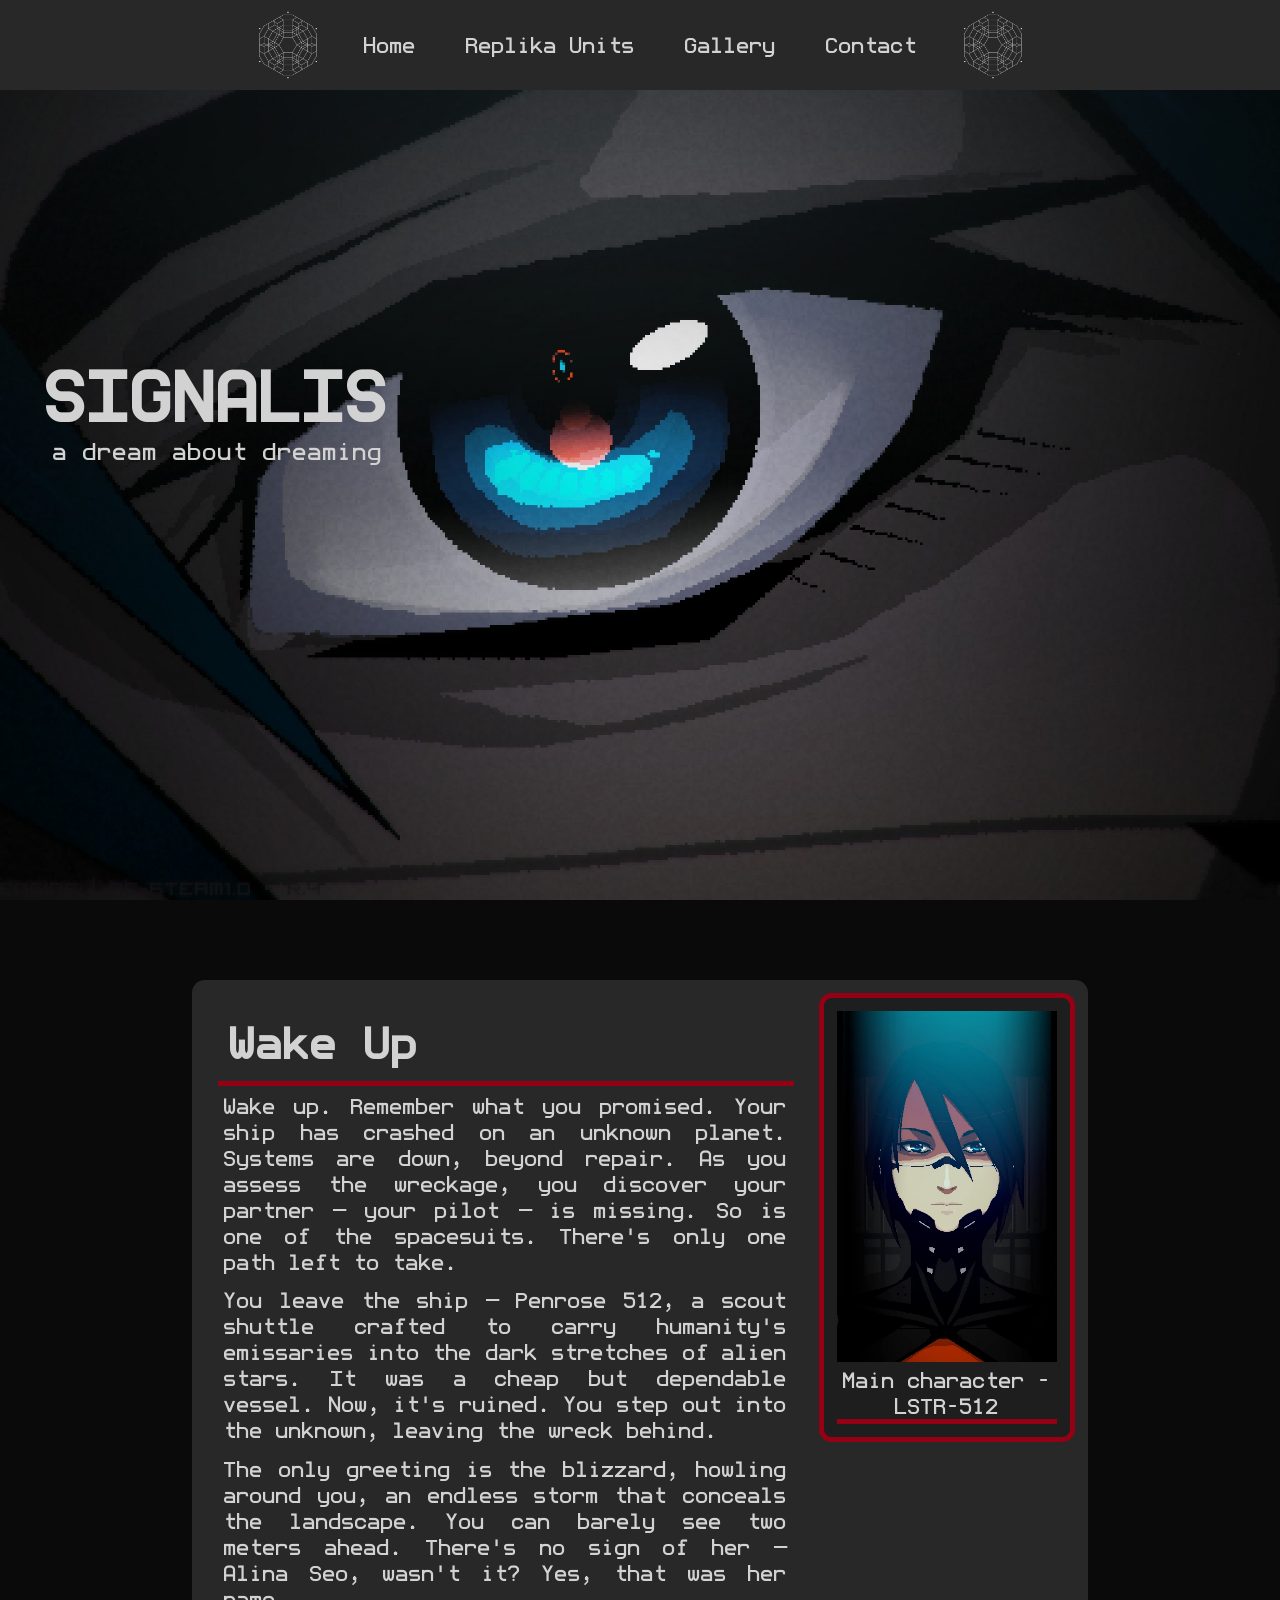
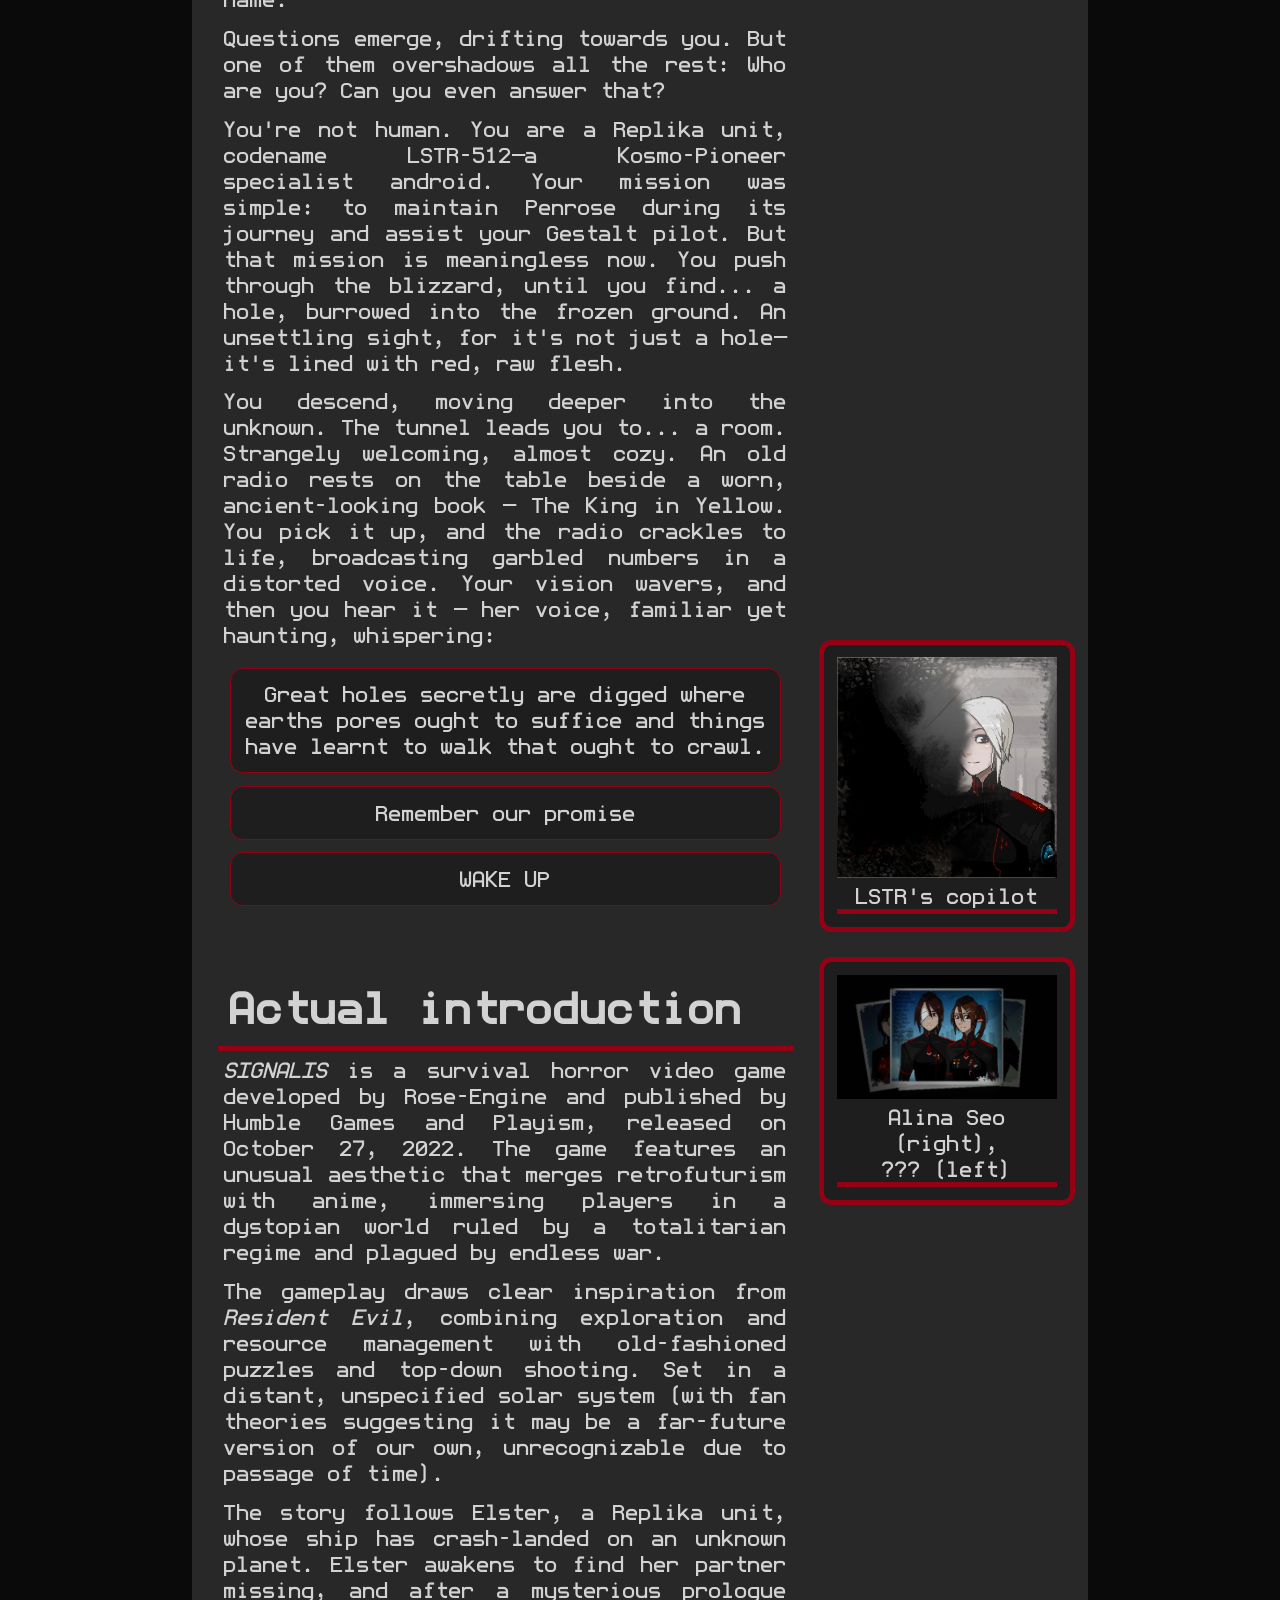
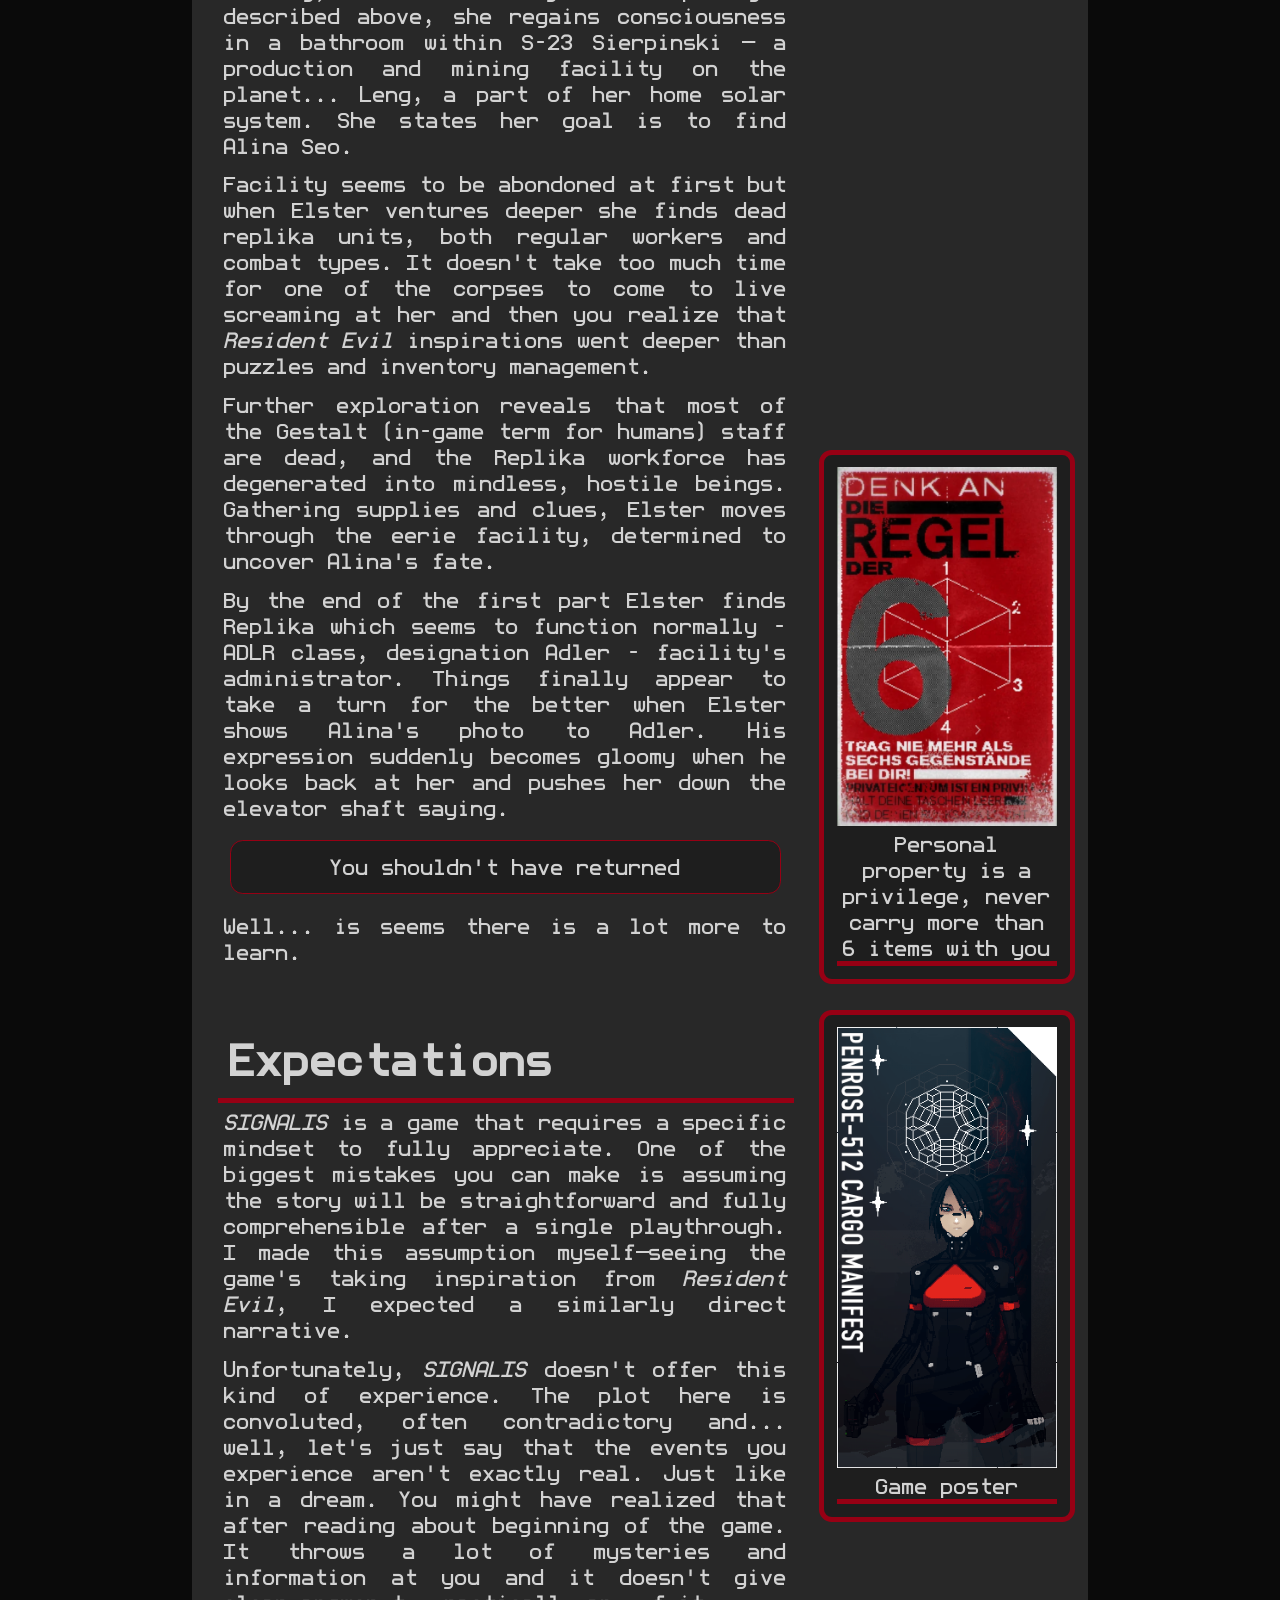
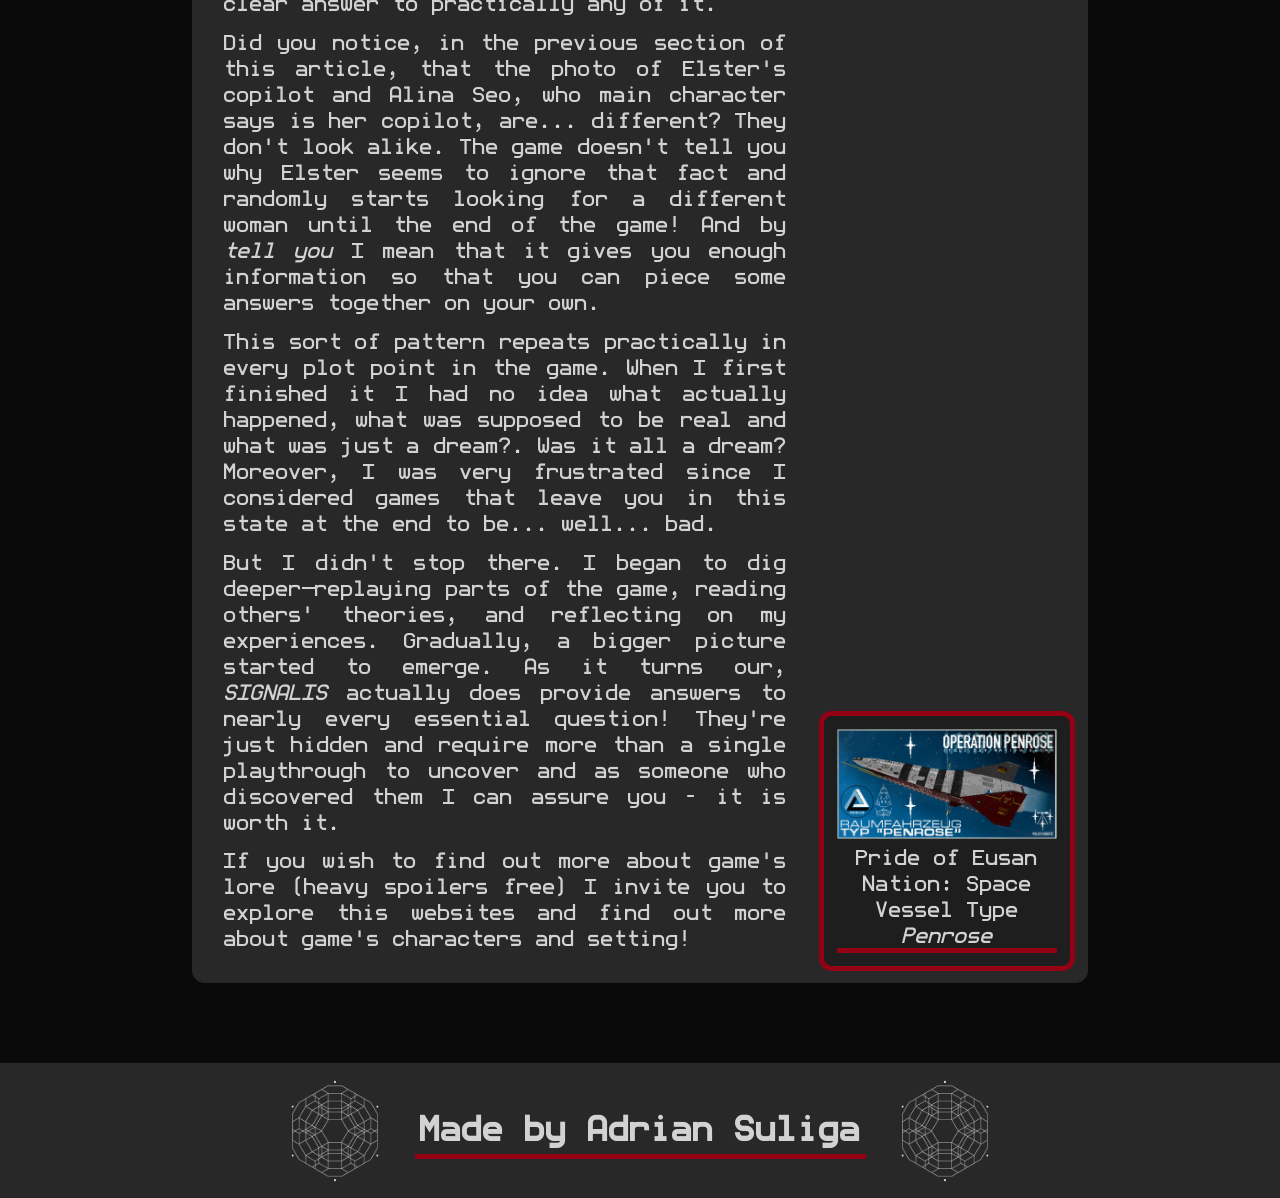
<file: index.html>
<!DOCTYPE html>
<html lang="en">
  <head>
    <meta
      name="keywords"
      ,
      content="SIGNALIS, survival-horror, Replika, Rose-Engine, Elster"
    />
    <meta
      name="description"
      ,
      content="Introduction to world and lore of Signalis - a 2022 survival-horror game"
    />
    <meta name="author" , content="Adrian Suliga" />
    <title>SIGNALIS · Introduction</title>
    <link rel="stylesheet" href="styles/global.css" />
    <link rel="stylesheet" href="styles/navbar.css" />
    <link rel="stylesheet" href="styles/hero_section.css" />
    <link rel="stylesheet" href="styles/article.css" />
    <link rel="stylesheet" href="styles/footer.css" />
    <link rel="icon" type="image/x-icon" href="resources/icons/favicon.png" />
    <script src="scripts/menu_responsive.js"></script>
  </head>
  <body>
    <header>
      <nav id="mynavbar" class="navbar">
        <img
          src="resources/icons/game_logo.png"
          class="nav_bar_img"
          alt="Game Logo, a hexagon with complicated pattern"
        />
        <div class="menu_top_container">
          <a href="index.html" class="nav_bar_link" id="home_link">Home</a>
          <img
            class="menu_hidden"
            onclick="menuToggle()"
            src="resources/icons/navbar_hidden.png"
          />
        </div>
        <a href="replika.html" class="nav_bar_link">Replika Units</a>
        <a href="gallery.html" class="nav_bar_link">Gallery</a>
        <a href="contact.html" class="nav_bar_link">Contact</a>
        <img
          src="resources/icons/game_logo.png"
          class="nav_bar_img"
          alt="Game Logo, a hexagon with complicated pattern"
        />
      </nav>
    </header>
    <main>
      <section>
        <div id="hero_div">
          <h1 id="hero_title">SIGNALIS</h1>
          <p id="hero_subtitle">a dream about dreaming</p>
        </div>
      </section>
      <article>
        <div class="paragraph_wrapper">
          <div class="paragraph_container">
            <h1>Wake Up</h1>
            <p class="article_paragraph">
              Wake up. Remember what you promised. Your ship has crashed on an
              unknown planet. Systems are down, beyond repair. As you assess the
              wreckage, you discover your partner — your pilot — is missing. So
              is one of the spacesuits. There's only one path left to take.
            </p>
            <p class="article_paragraph">
              You leave the ship — Penrose 512, a scout shuttle crafted to carry
              humanity's emissaries into the dark stretches of alien stars. It
              was a cheap but dependable vessel. Now, it's ruined. You step out
              into the unknown, leaving the wreck behind.
            </p>
            <p class="article_paragraph">
              The only greeting is the blizzard, howling around you, an endless
              storm that conceals the landscape. You can barely see two meters
              ahead. There's no sign of her — Alina Seo, wasn't it? Yes, that
              was her name.
            </p>
            <p class="article_paragraph">
              Questions emerge, drifting towards you. But one of them
              overshadows all the rest: Who are you? Can you even answer that?
            </p>
            <p class="article_paragraph">
              You're not human. You are a Replika unit, codename LSTR-512—a
              Kosmo-Pioneer specialist android. Your mission was simple: to
              maintain Penrose during its journey and assist your Gestalt pilot.
              But that mission is meaningless now. You push through the
              blizzard, until you find... a hole, burrowed into the frozen
              ground. An unsettling sight, for it's not just a hole—it's lined
              with red, raw flesh.
            </p>
            <p class="article_paragraph">
              You descend, moving deeper into the unknown. The tunnel leads you
              to... a room. Strangely welcoming, almost cozy. An old radio rests
              on the table beside a worn, ancient-looking book — The King in
              Yellow. You pick it up, and the radio crackles to life,
              broadcasting garbled numbers in a distorted voice. Your vision
              wavers, and then you hear it — her voice, familiar yet haunting,
              whispering:
            </p>
            <blockquote class="article_quote">
              Great holes secretly are digged where earths pores ought to
              suffice and things have learnt to walk that ought to crawl.
            </blockquote>
            <blockquote class="article_quote">Remember our promise</blockquote>
            <blockquote class="article_quote">WAKE UP</blockquote>
          </div>
          <div class="photo_container">
            <figure class="article_figure" class="p1_fig_up">
              <img
                class="article_image"
                ,
                src="resources/images/LSTR_512.webp"
              />
              <figcaption class="article_figcaption">
                Main character - LSTR-512
              </figcaption>
            </figure>
            <figure class="article_figure" class="p1_fig_bot">
              <img
                class="article_image"
                ,
                src="resources/images/ARIANE_photo.webp"
              />
              <figcaption class="article_figcaption">LSTR's copilot</figcaption>
            </figure>
          </div>
        </div>
        <div class="paragraph_wrapper">
          <div class="paragraph_container">
            <h1>Actual introduction</h1>
            <p class="article_paragraph">
              <i>SIGNALIS</i> is a survival horror video game developed by
              Rose-Engine and published by Humble Games and Playism, released on
              October 27, 2022. The game features an unusual aesthetic that
              merges retrofuturism with anime, immersing players in a dystopian
              world ruled by a totalitarian regime and plagued by endless war.
            </p>
            <p class="article_paragraph">
              The gameplay draws clear inspiration from <i>Resident Evil</i>,
              combining exploration and resource management with old-fashioned
              puzzles and top-down shooting. Set in a distant, unspecified solar
              system (with fan theories suggesting it may be a far-future
              version of our own, unrecognizable due to passage of time).
            </p>
            <p class="article_paragraph">
              The story follows Elster, a Replika unit, whose ship has
              crash-landed on an unknown planet. Elster awakens to find her
              partner missing, and after a mysterious prologue described above,
              she regains consciousness in a bathroom within S-23 Sierpinski — a
              production and mining facility on the planet... Leng, a part of
              her home solar system. She states her goal is to find Alina Seo.
            </p>
            <p class="article_paragraph">
              Facility seems to be abondoned at first but when Elster ventures
              deeper she finds dead replika units, both regular workers and
              combat types. It doesn't take too much time for one of the corpses
              to come to live screaming at her and then you realize that
              <i>Resident Evil</i> inspirations went deeper than puzzles and
              inventory management.
            </p>
            <p class="article_paragraph">
              Further exploration reveals that most of the Gestalt (in-game term
              for humans) staff are dead, and the Replika workforce has
              degenerated into mindless, hostile beings. Gathering supplies and
              clues, Elster moves through the eerie facility, determined to
              uncover Alina's fate.
            </p>
            <p class="article_paragraph">
              By the end of the first part Elster finds Replika which seems to
              function normally - ADLR class, designation Adler - facility's
              administrator. Things finally appear to take a turn for the better
              when Elster shows Alina's photo to Adler. His expression suddenly
              becomes gloomy when he looks back at her and pushes her down the
              elevator shaft saying.
            </p>
            <blockquote class="article_quote">
              You shouldn't have returned
            </blockquote>
            <p class="article_paragraph">
              Well... is seems there is a lot more to learn.
            </p>
          </div>
          <div class="photo_container" class="p1_fig_up">
            <figure class="article_figure">
              <img
                class="article_image"
                ,
                src="resources/images/ALINA_photo.webp"
              />
              <figcaption class="article_figcaption">
                Alina Seo (right), <br />
                ??? (left)
              </figcaption>
            </figure>
            <figure class="article_figure" class="p1_fig_bot">
              <img
                class="article_image"
                ,
                src="resources/images/6RULE_poster.png"
              />
              <figcaption class="article_figcaption">
                Personal property is a privilege, never carry more than 6 items
                with you
              </figcaption>
            </figure>
          </div>
        </div>
        <div class="paragraph_wrapper">
          <div class="paragraph_container">
            <h1>Expectations</h1>
            <p class="article_paragraph">
              <i>SIGNALIS</i> is a game that requires a specific mindset to
              fully appreciate. One of the biggest mistakes you can make is
              assuming the story will be straightforward and fully
              comprehensible after a single playthrough. I made this assumption
              myself—seeing the game's taking inspiration from
              <i>Resident Evil</i>, I expected a similarly direct narrative.
            </p>
            <p class="article_paragraph">
              Unfortunately, <i>SIGNALIS</i> doesn't offer this kind of
              experience. The plot here is convoluted, often contradictory
              and... well, let's just say that the events you experience aren't
              exactly real. Just like in a dream. You might have realized that
              after reading about beginning of the game. It throws a lot of
              mysteries and information at you and it doesn't give clear answer
              to practically any of it.
            </p>
            <p class="article_paragraph">
              Did you notice, in the previous section of this article, that the
              photo of Elster's copilot and Alina Seo, who main character says
              is her copilot, are... different? They don't look alike. The game
              doesn't tell you why Elster seems to ignore that fact and randomly
              starts looking for a different woman until the end of the game!
              And by <i>tell you</i> I mean that it gives you enough information
              so that you can piece some answers together on your own.
            </p>
            <p class="article_paragraph">
              This sort of pattern repeats practically in every plot point in
              the game. When I first finished it I had no idea what actually
              happened, what was supposed to be real and what was just a dream?.
              Was it all a dream? Moreover, I was very frustrated since I
              considered games that leave you in this state at the end to be...
              well... bad.
            </p>
            <p class="article_paragraph">
              But I didn't stop there. I began to dig deeper—replaying parts of
              the game, reading others' theories, and reflecting on my
              experiences. Gradually, a bigger picture started to emerge. As it
              turns our, <i>SIGNALIS</i> actually does provide answers to nearly
              every essential question! They're just hidden and require more
              than a single playthrough to uncover and as someone who discovered
              them I can assure you - it is worth it.
            </p>
            <p class="article_paragraph">
              If you wish to find out more about game's lore (heavy spoilers
              free) I invite you to explore this websites and find out more
              about game's characters and setting!
            </p>
          </div>
          <div class="photo_container">
            <figure class="article_figure">
              <img
                class="article_image"
                src="resources/images/LSTR_512_2.png"
              />
              <figcaption class="article_figcaption">Game poster</figcaption>
            </figure>
            <figure class="article_figure">
              <img
                class="article_image"
                src="resources/images/PENROSE_poster.webp"
              />
              <figcaption class="article_figcaption">
                Pride of Eusan Nation: Space Vessel Type <i>Penrose</i>
              </figcaption>
            </figure>
          </div>
        </div>
      </article>
    </main>
    <footer>
      <img class="footer_image" src="resources/icons/game_logo.png" />
      <h1>Made by Adrian Suliga</h1>
      <img class="footer_image" src="resources/icons/game_logo.png" />
    </footer>
  </body>
</html>
</file>
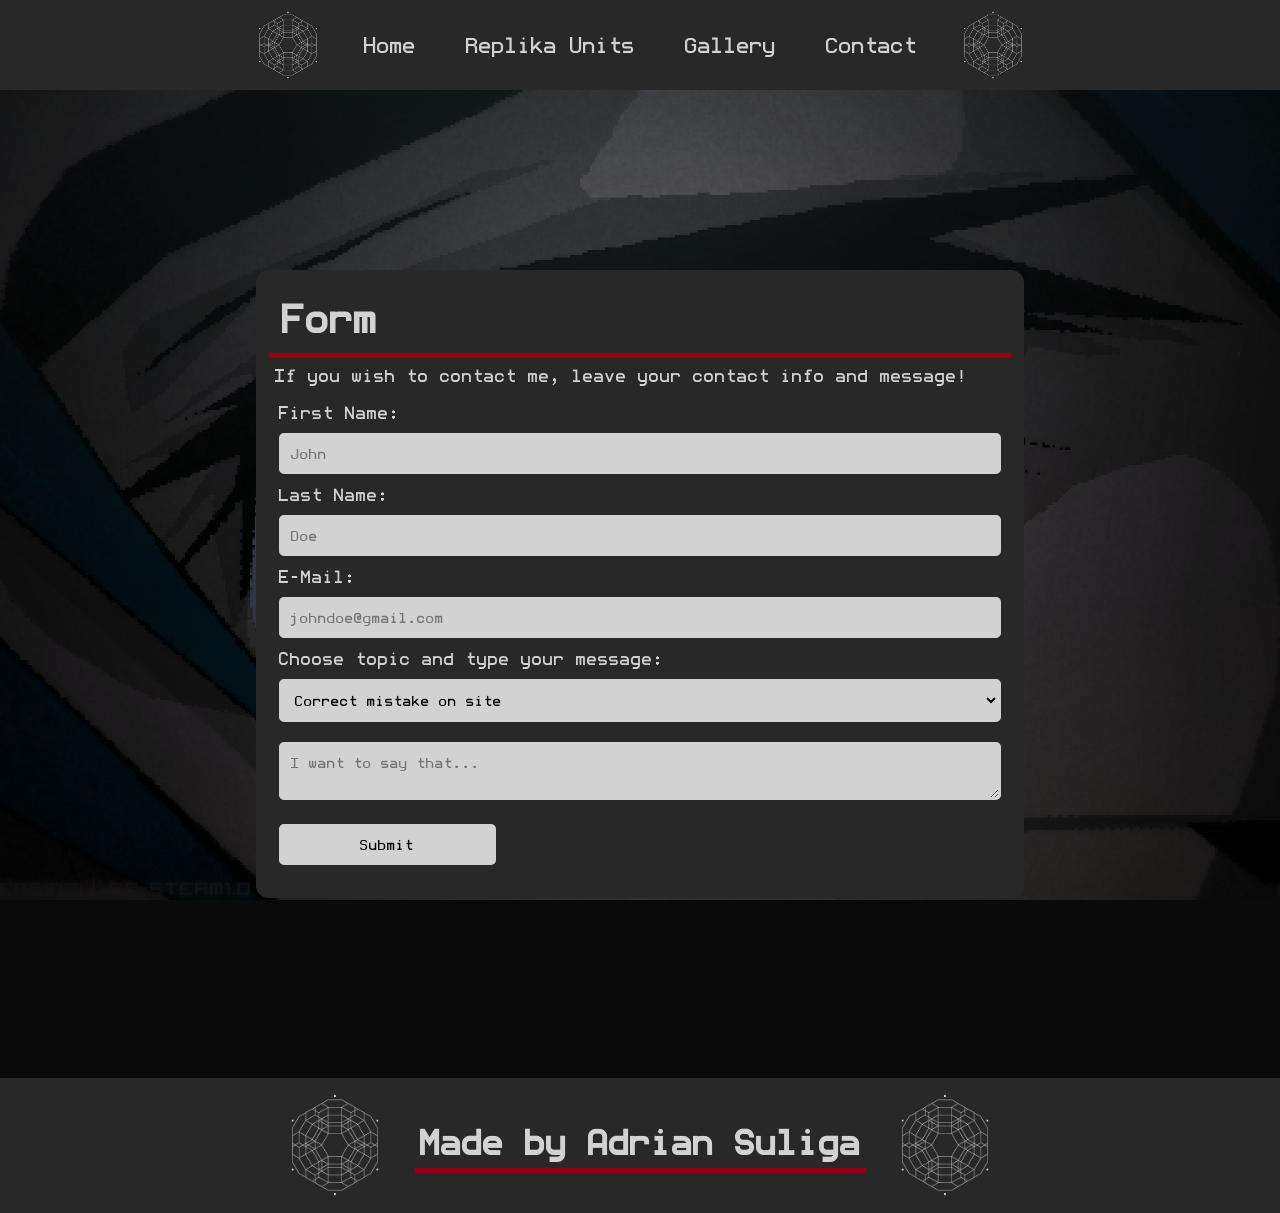
<file: contact.html>
<!DOCTYPE html>
<html lang="en">
  <head>
    <meta
      name="keywords"
      ,
      content="SIGNALIS, survival-horror, Replika, Rose-Engine, Elster"
    />
    <meta
      name="description"
      ,
      content="Introduction to world and lore of Signalis - a 2022 survival-horror game"
    />
    <meta name="author" , content="Adrian Suliga" />
    <title>SIGNALIS · Contact</title>
    <link rel="stylesheet" href="styles/navbar.css" />
    <link rel="stylesheet" href="styles/global.css" />
    <link rel="stylesheet" href="styles/footer.css" />
    <link rel="stylesheet" href="styles/contact.css" />
    <link rel="icon" type="image/x-icon" href="resources/icons/favicon.png" />
    <script src="scripts/menu_responsive.js"></script>
    <script src="scripts/form_validate.js"></script>
  </head>
  <body>
    <header>
      <nav id="mynavbar" class="navbar">
        <img
          src="resources/icons/game_logo.png"
          class="nav_bar_img"
          alt="Game Logo, a hexagon with complicated pattern"
        />
        <div class="menu_top_container">
          <a href="index.html" class="nav_bar_link" id="home_link">Home</a>
          <img
            class="menu_hidden"
            onclick="menuToggle()"
            src="resources/icons/navbar_hidden.png"
          />
        </div>
        <a href="replika.html" class="nav_bar_link">Replika Units</a>
        <a href="gallery.html" class="nav_bar_link">Gallery</a>
        <a href="contact.html" class="nav_bar_link">Contact</a>
        <img
          src="resources/icons/game_logo.png"
          class="nav_bar_img"
          alt="Game Logo, a hexagon with complicated pattern"
        />
      </nav>
    </header>
    <main>
      <div class="form_container" id="contact_form">
        <h1>Form</h1>
        <p>If you wish to contact me, leave your contact info and message!</p>
        <form
          onsubmit="return validateForm()"
          action="contact.html"
          name="myForm"
        >
          <label>First Name: </label><br />
          <input
            type="text"
            placeholder="John"
            name="firstName"
            required
          /><br />
          <label>Last Name: </label><br />
          <input type="text" placeholder="Doe" name="lastName" required /><br />
          <label>E-Mail: </label><br />
          <input
            type="text"
            placeholder="johndoe@gmail.com"
            name="emailInput"
            required
          /><br />
          <label>Choose topic and type your message: </label><br />
          <select form="contact_form">
            <option>Correct mistake on site</option>
            <option>Suggest new section</option>
            <option>Ask for contact</option></select
          ><br />
          <textarea placeholder="I want to say that..." required></textarea
          ><br />
          <input type="submit" value="Submit" />
        </form>
      </div>
    </main>
    <footer>
      <img class="footer_image" src="resources/icons/game_logo.png" />
      <h1>Made by Adrian Suliga</h1>
      <img class="footer_image" src="resources/icons/game_logo.png" />
    </footer>
  </body>
</html>
</file>
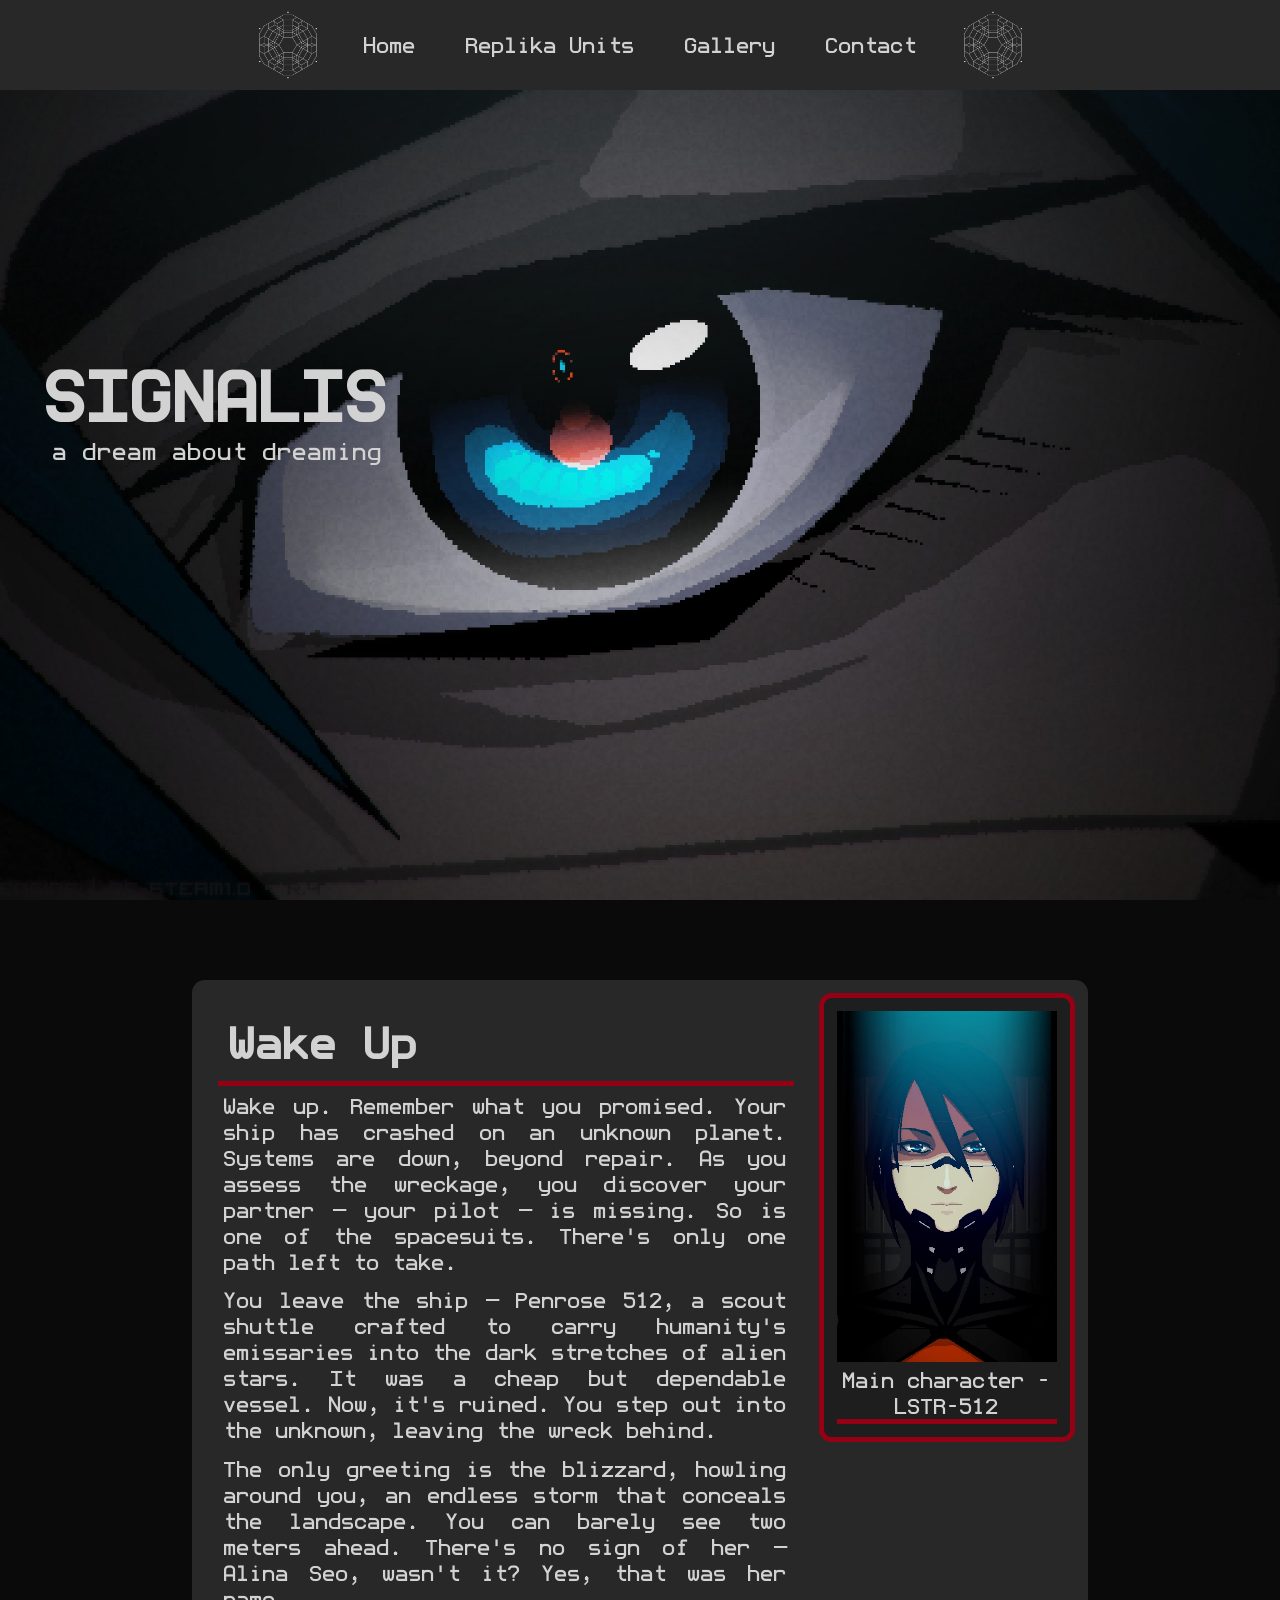
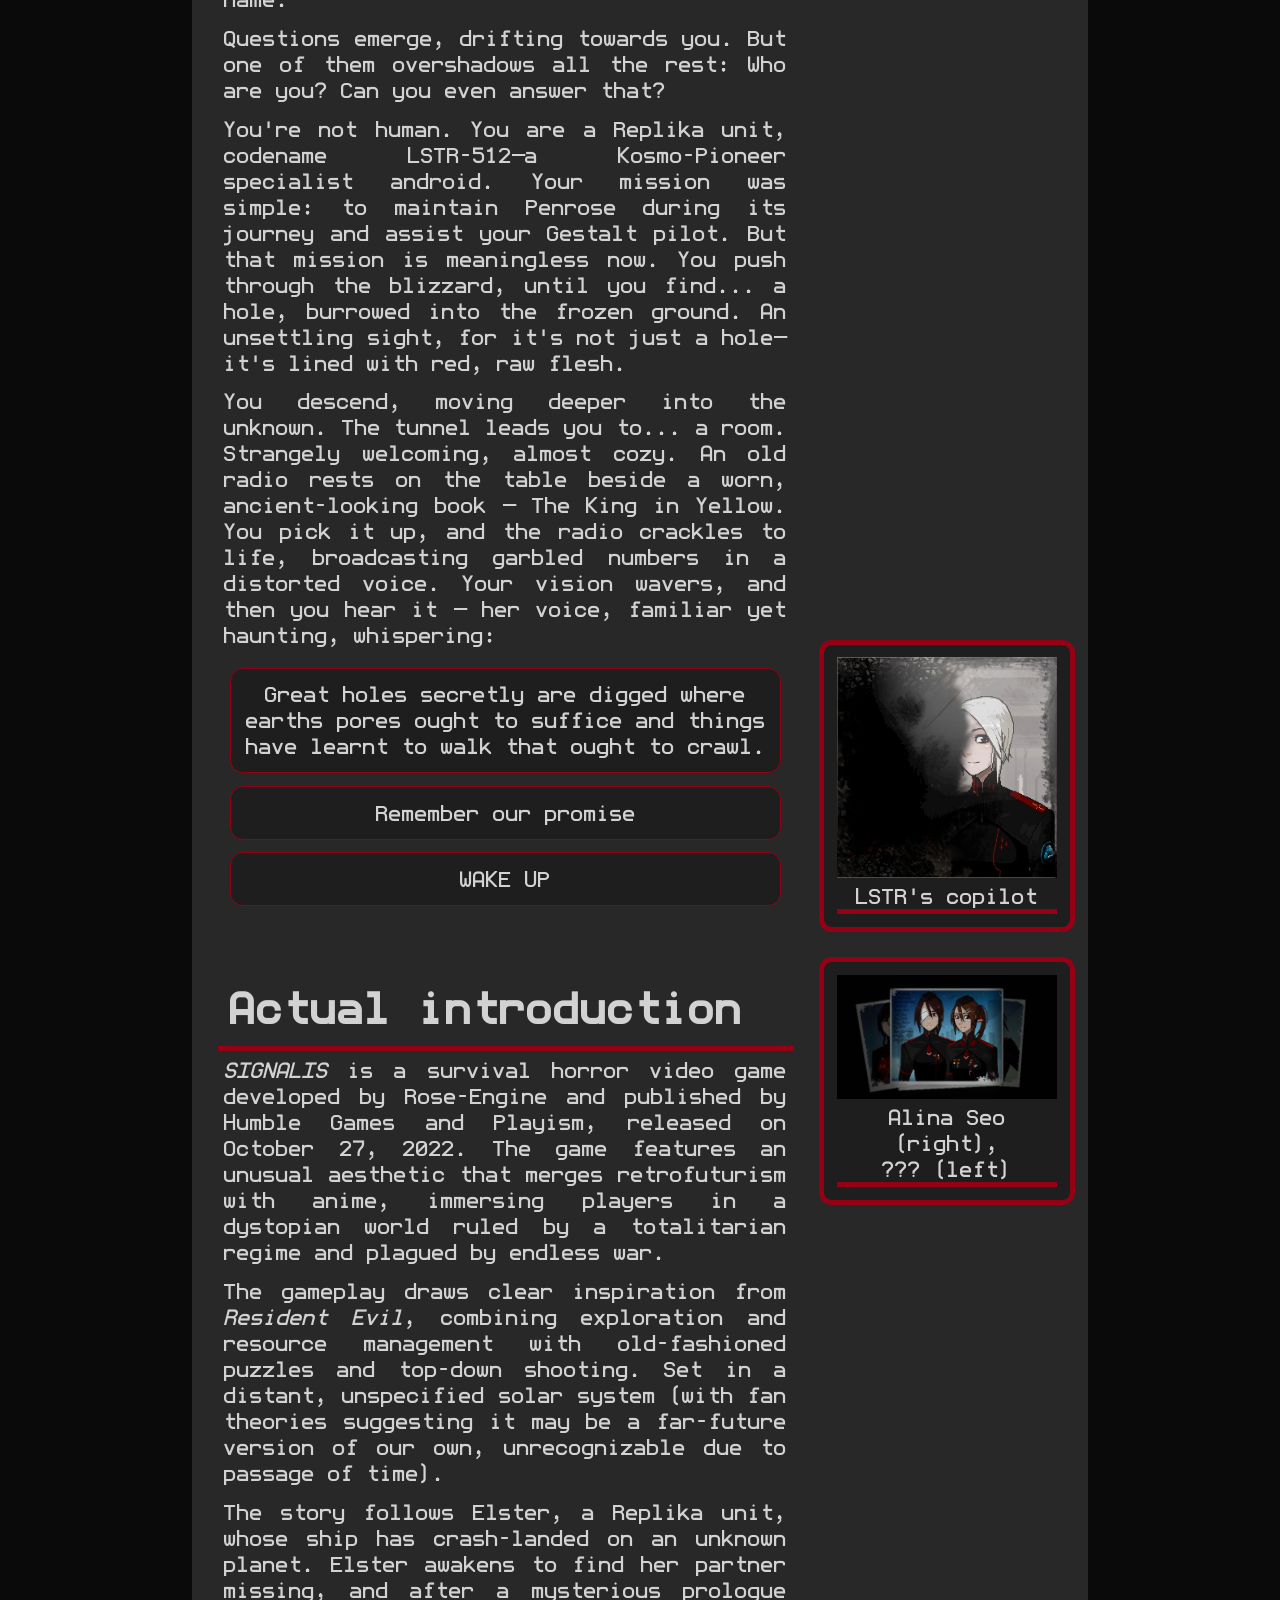
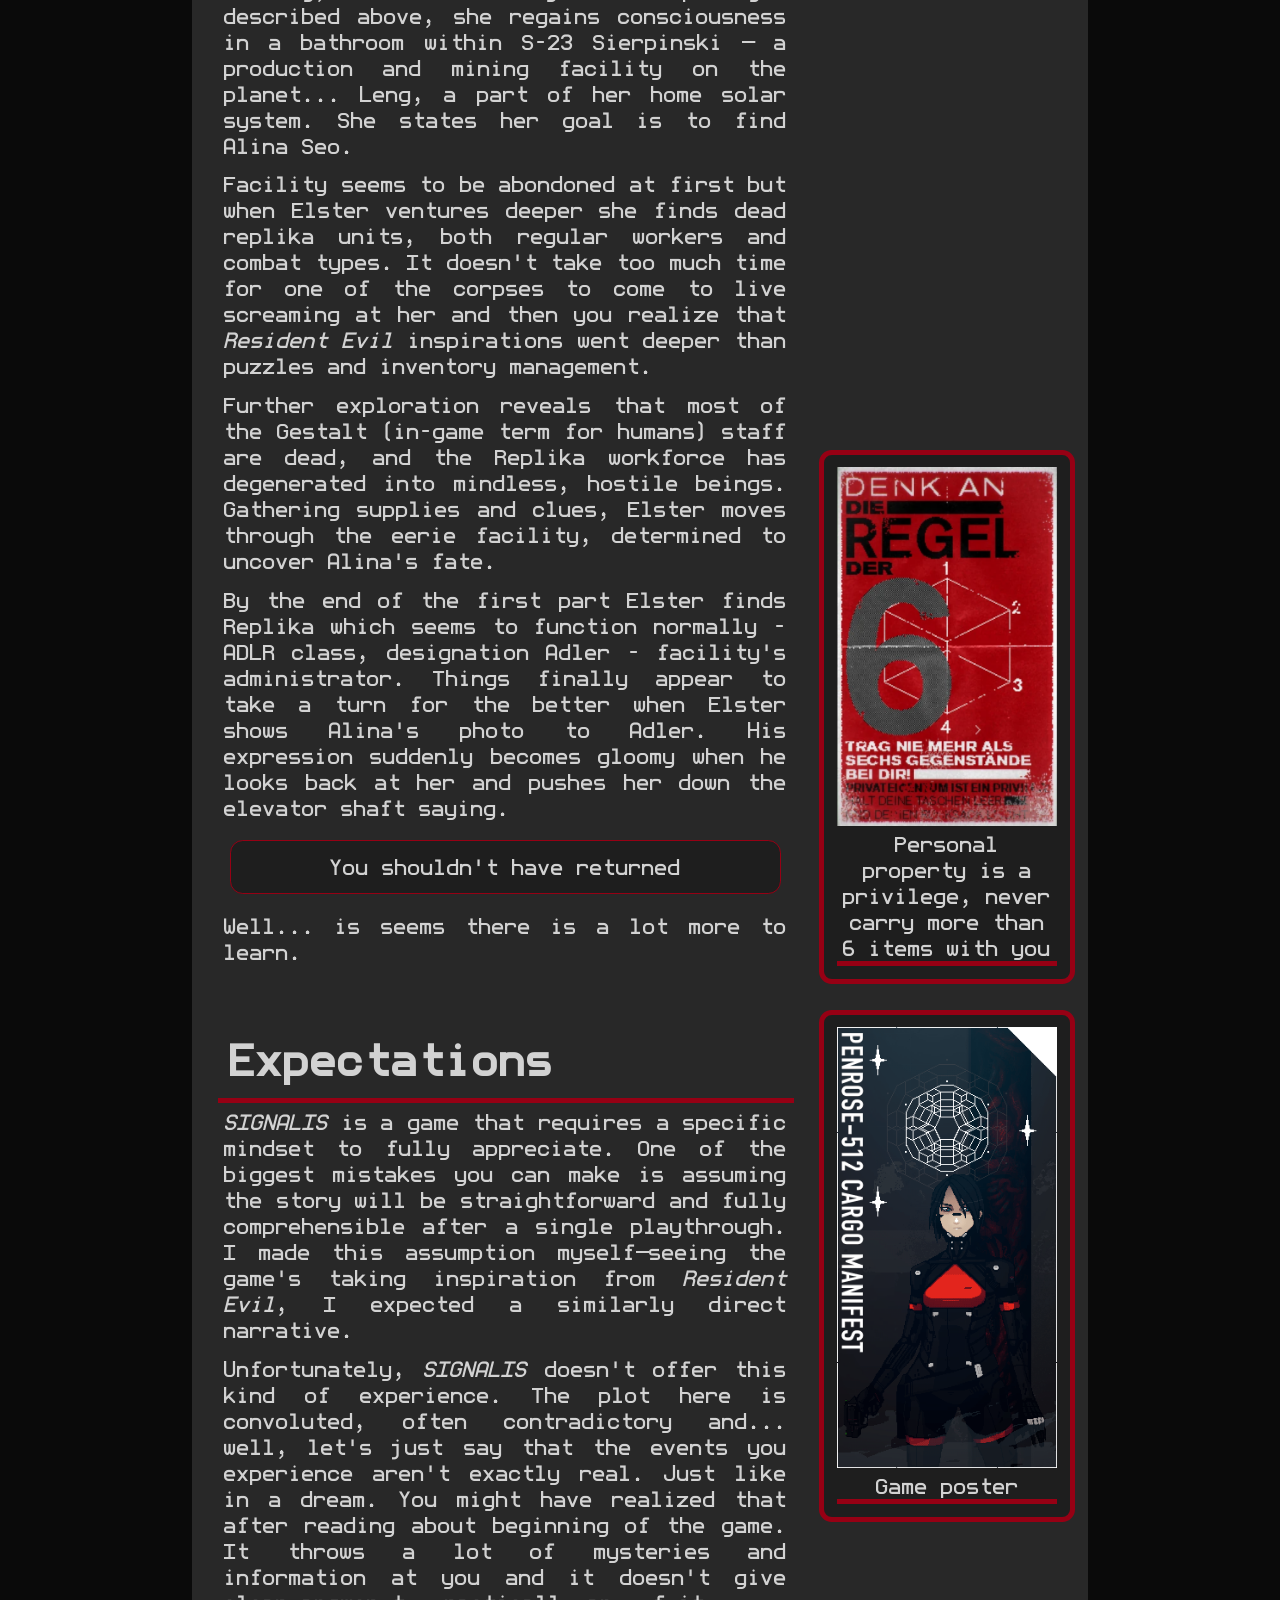
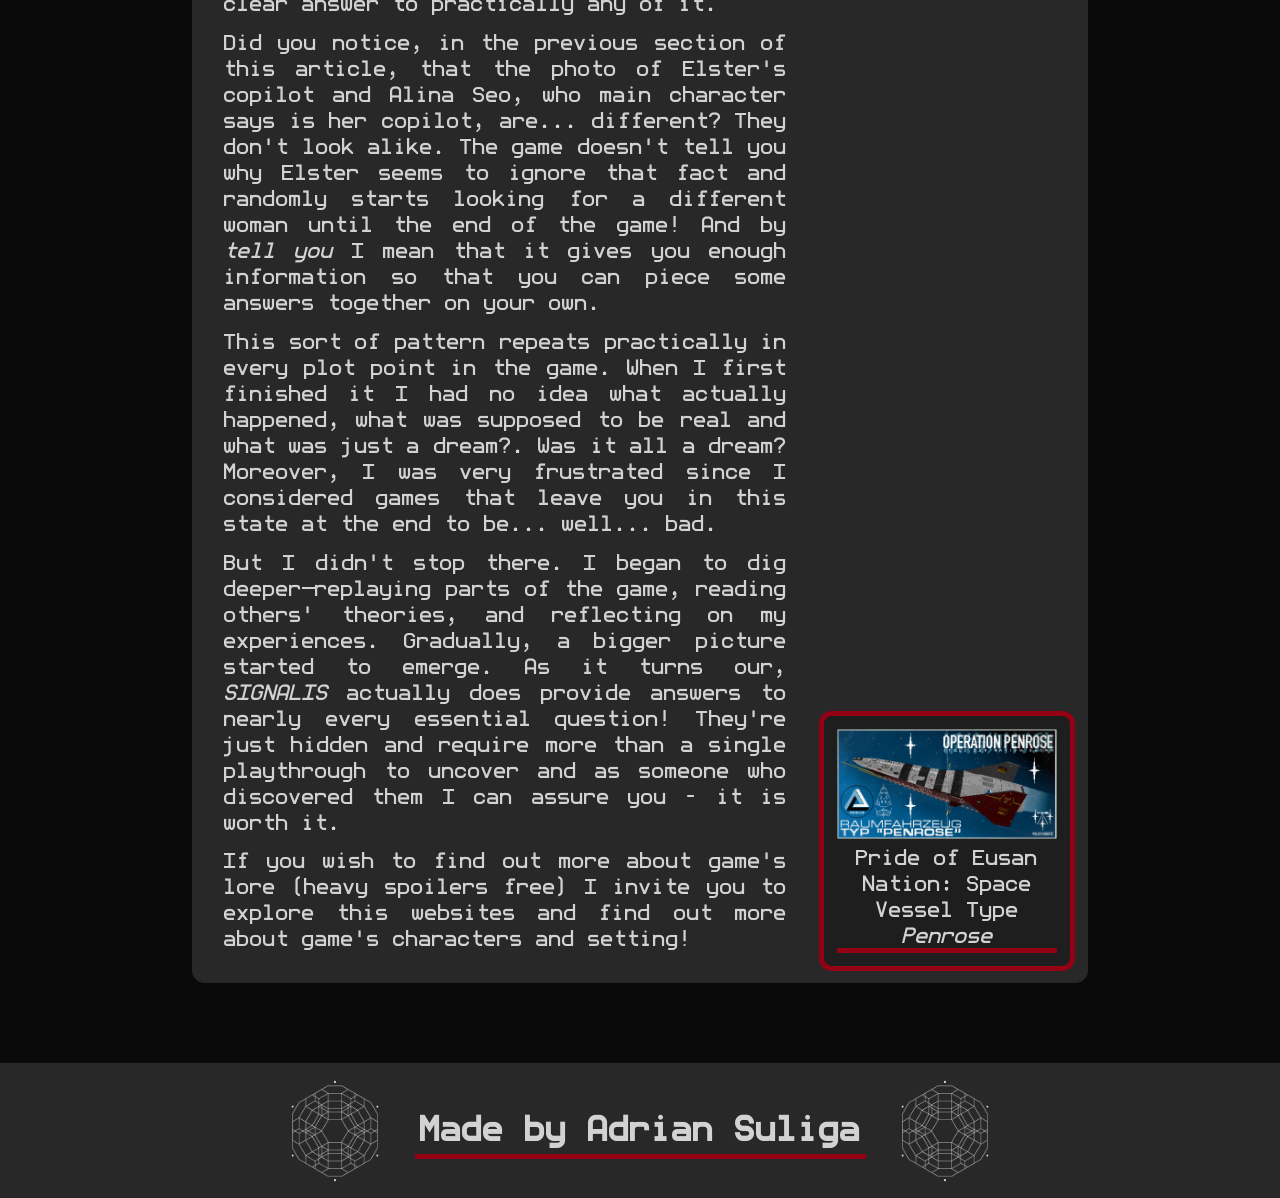
<file: home.html>
<!DOCTYPE html>
<html lang="en">
  <head>
    <meta
      name="keywords"
      ,
      content="SIGNALIS, survival-horror, Replika, Rose-Engine, Elster"
    />
    <meta
      name="description"
      ,
      content="Introduction to world and lore of Signalis - a 2022 survival-horror game"
    />
    <meta name="author" , content="Adrian Suliga" />
    <title>SIGNALIS · Introduction</title>
    <link rel="stylesheet" href="styles/global.css" />
    <link rel="stylesheet" href="styles/navbar.css" />
    <link rel="stylesheet" href="styles/hero_section.css" />
    <link rel="stylesheet" href="styles/article.css" />
    <link rel="stylesheet" href="styles/footer.css" />
    <link rel="icon" type="image/x-icon" href="resources/icons/favicon.png" />
    <script src="scripts/menu_responsive.js"></script>
  </head>
  <body>
    <header>
      <nav class="navbar">
        <img
          src="resources/icons/game_logo.png"
          class="nav_bar_img"
          alt="Game Logo, a hexagon with complicated pattern"
        />
        <div class="menu_top_container">
          <a href="home.html" class="nav_bar_link" id="home_link">Home</a>
          <img
            class="menu_hidden"
            onclick="menuToggle()"
            src="resources/icons/navbar_hidden.png"
          />
        </div>
        <a href="replika.html" class="nav_bar_link">Replika Units</a>
        <a href="gallery.html" class="nav_bar_link">Gallery</a>
        <a href="contact.html" class="nav_bar_link">Contact</a>
        <img
          src="resources/icons/game_logo.png"
          class="nav_bar_img"
          alt="Game Logo, a hexagon with complicated pattern"
        />
      </nav>
    </header>
    <main>
      <section>
        <div id="hero_div">
          <h1 id="hero_title">SIGNALIS</h1>
          <p id="hero_subtitle">a dream about dreaming</p>
        </div>
      </section>
      <article>
        <div class="paragraph_wrapper">
          <div class="paragraph_container">
            <h1>Wake Up</h1>
            <p class="article_paragraph">
              Wake up. Remember what you promised. Your ship has crashed on an
              unknown planet. Systems are down, beyond repair. As you assess the
              wreckage, you discover your partner — your pilot — is missing. So
              is one of the spacesuits. There's only one path left to take.
            </p>
            <p class="article_paragraph">
              You leave the ship — Penrose 512, a scout shuttle crafted to carry
              humanity's emissaries into the dark stretches of alien stars. It
              was a cheap but dependable vessel. Now, it's ruined. You step out
              into the unknown, leaving the wreck behind.
            </p>
            <p class="article_paragraph">
              The only greeting is the blizzard, howling around you, an endless
              storm that conceals the landscape. You can barely see two meters
              ahead. There's no sign of her — Alina Seo, wasn't it? Yes, that
              was her name.
            </p>
            <p class="article_paragraph">
              Questions emerge, drifting towards you. But one of them
              overshadows all the rest: Who are you? Can you even answer that?
            </p>
            <p class="article_paragraph">
              You're not human. You are a Replika unit, codename LSTR-512—a
              Kosmo-Pioneer specialist android. Your mission was simple: to
              maintain Penrose during its journey and assist your Gestalt pilot.
              But that mission is meaningless now. You push through the
              blizzard, until you find... a hole, burrowed into the frozen
              ground. An unsettling sight, for it's not just a hole—it's lined
              with red, raw flesh.
            </p>
            <p class="article_paragraph">
              You descend, moving deeper into the unknown. The tunnel leads you
              to... a room. Strangely welcoming, almost cozy. An old radio rests
              on the table beside a worn, ancient-looking book — The King in
              Yellow. You pick it up, and the radio crackles to life,
              broadcasting garbled numbers in a distorted voice. Your vision
              wavers, and then you hear it — her voice, familiar yet haunting,
              whispering:
            </p>
            <blockquote class="article_quote">
              Great holes secretly are digged where earths pores ought to
              suffice and things have learnt to walk that ought to crawl.
            </blockquote>
            <blockquote class="article_quote">Remember our promise</blockquote>
            <blockquote class="article_quote">WAKE UP</blockquote>
          </div>
          <div class="photo_container">
            <figure class="article_figure" class="p1_fig_up">
              <img
                class="article_image"
                ,
                src="resources/images/LSTR_512.webp"
              />
              <figcaption class="article_figcaption">
                Main character - LSTR-512
              </figcaption>
            </figure>
            <figure class="article_figure" class="p1_fig_bot">
              <img
                class="article_image"
                ,
                src="resources/images/ARIANE_photo.webp"
              />
              <figcaption class="article_figcaption">LSTR's copilot</figcaption>
            </figure>
          </div>
        </div>
        <div class="paragraph_wrapper">
          <div class="paragraph_container">
            <h1>Actual introduction</h1>
            <p class="article_paragraph">
              <i>SIGNALIS</i> is a survival horror video game developed by
              Rose-Engine and published by Humble Games and Playism, released on
              October 27, 2022. The game features an unusual aesthetic that
              merges retrofuturism with anime, immersing players in a dystopian
              world ruled by a totalitarian regime and plagued by endless war.
            </p>
            <p class="article_paragraph">
              The gameplay draws clear inspiration from <i>Resident Evil</i>,
              combining exploration and resource management with old-fashioned
              puzzles and top-down shooting. Set in a distant, unspecified solar
              system (with fan theories suggesting it may be a far-future
              version of our own, unrecognizable due to passage of time).
            </p>
            <p class="article_paragraph">
              The story follows Elster, a Replika unit, whose ship has
              crash-landed on an unknown planet. Elster awakens to find her
              partner missing, and after a mysterious prologue described above,
              she regains consciousness in a bathroom within S-23 Sierpinski — a
              production and mining facility on the planet... Leng, a part of
              her home solar system. She states her goal is to find Alina Seo.
            </p>
            <p class="article_paragraph">
              Facility seems to be abondoned at first but when Elster ventures
              deeper she finds dead replika units, both regular workers and
              combat types. It doesn't take too much time for one of the corpses
              to come to live screaming at her and then you realize that
              <i>Resident Evil</i> inspirations went deeper than puzzles and
              inventory management.
            </p>
            <p class="article_paragraph">
              Further exploration reveals that most of the Gestalt (in-game term
              for humans) staff are dead, and the Replika workforce has
              degenerated into mindless, hostile beings. Gathering supplies and
              clues, Elster moves through the eerie facility, determined to
              uncover Alina's fate.
            </p>
            <p class="article_paragraph">
              By the end of the first part Elster finds Replika which seems to
              function normally - ADLR class, designation Adler - facility's
              administrator. Things finally appear to take a turn for the better
              when Elster shows Alina's photo to Adler. His expression suddenly
              becomes gloomy when he looks back at her and pushes her down the
              elevator shaft saying.
            </p>
            <blockquote class="article_quote">
              You shouldn't have returned
            </blockquote>
            <p class="article_paragraph">
              Well... is seems there is a lot more to learn.
            </p>
          </div>
          <div class="photo_container" class="p1_fig_up">
            <figure class="article_figure">
              <img
                class="article_image"
                ,
                src="resources/images/ALINA_photo.webp"
              />
              <figcaption class="article_figcaption">
                Alina Seo (right), <br />
                ??? (left)
              </figcaption>
            </figure>
            <figure class="article_figure" class="p1_fig_bot">
              <img
                class="article_image"
                ,
                src="resources/images/6RULE_poster.png"
              />
              <figcaption class="article_figcaption">
                Personal property is a privilege, never carry more than 6 items
                with you
              </figcaption>
            </figure>
          </div>
        </div>
        <div class="paragraph_wrapper">
          <div class="paragraph_container">
            <h1>Expectations</h1>
            <p class="article_paragraph">
              <i>SIGNALIS</i> is a game that requires a specific mindset to
              fully appreciate. One of the biggest mistakes you can make is
              assuming the story will be straightforward and fully
              comprehensible after a single playthrough. I made this assumption
              myself—seeing the game's taking inspiration from
              <i>Resident Evil</i>, I expected a similarly direct narrative.
            </p>
            <p class="article_paragraph">
              Unfortunately, <i>SIGNALIS</i> doesn't offer this kind of
              experience. The plot here is convoluted, often contradictory
              and... well, let's just say that the events you experience aren't
              exactly real. Just like in a dream. You might have realized that
              after reading about beginning of the game. It throws a lot of
              mysteries and information at you and it doesn't give clear answer
              to practically any of it.
            </p>
            <p class="article_paragraph">
              Did you notice, in the previous section of this article, that the
              photo of Elster's copilot and Alina Seo, who main character says
              is her copilot, are... different? They don't look alike. The game
              doesn't tell you why Elster seems to ignore that fact and randomly
              starts looking for a different woman until the end of the game!
              And by <i>tell you</i> I mean that it gives you enough information
              so that you can piece some answers together on your own.
            </p>
            <p class="article_paragraph">
              This sort of pattern repeats practically in every plot point in
              the game. When I first finished it I had no idea what actually
              happened, what was supposed to be real and what was just a dream?.
              Was it all a dream? Moreover, I was very frustrated since I
              considered games that leave you in this state at the end to be...
              well... bad.
            </p>
            <p class="article_paragraph">
              But I didn't stop there. I began to dig deeper—replaying parts of
              the game, reading others' theories, and reflecting on my
              experiences. Gradually, a bigger picture started to emerge. As it
              turns our, <i>SIGNALIS</i> actually does provide answers to nearly
              every essential question! They're just hidden and require more
              than a single playthrough to uncover and as someone who discovered
              them I can assure you - it is worth it.
            </p>
            <p class="article_paragraph">
              If you wish to find out more about game's lore (heavy spoilers
              free) I invite you to explore this websites and find out more
              about game's characters and setting!
            </p>
          </div>
          <div class="photo_container">
            <figure class="article_figure">
              <img
                class="article_image"
                src="resources/images/LSTR_512_2.png"
              />
              <figcaption class="article_figcaption">Game poster</figcaption>
            </figure>
            <figure class="article_figure">
              <img
                class="article_image"
                src="resources/images/PENROSE_poster.webp"
              />
              <figcaption class="article_figcaption">
                Pride of Eusan Nation: Space Vessel Type <i>Penrose</i>
              </figcaption>
            </figure>
          </div>
        </div>
      </article>
    </main>
    <footer>
      <img class="footer_image" src="resources/icons/game_logo.png" />
      <h1>Made by Adrian Suliga</h1>
      <img class="footer_image" src="resources/icons/game_logo.png" />
    </footer>
  </body>
</html>
</file>
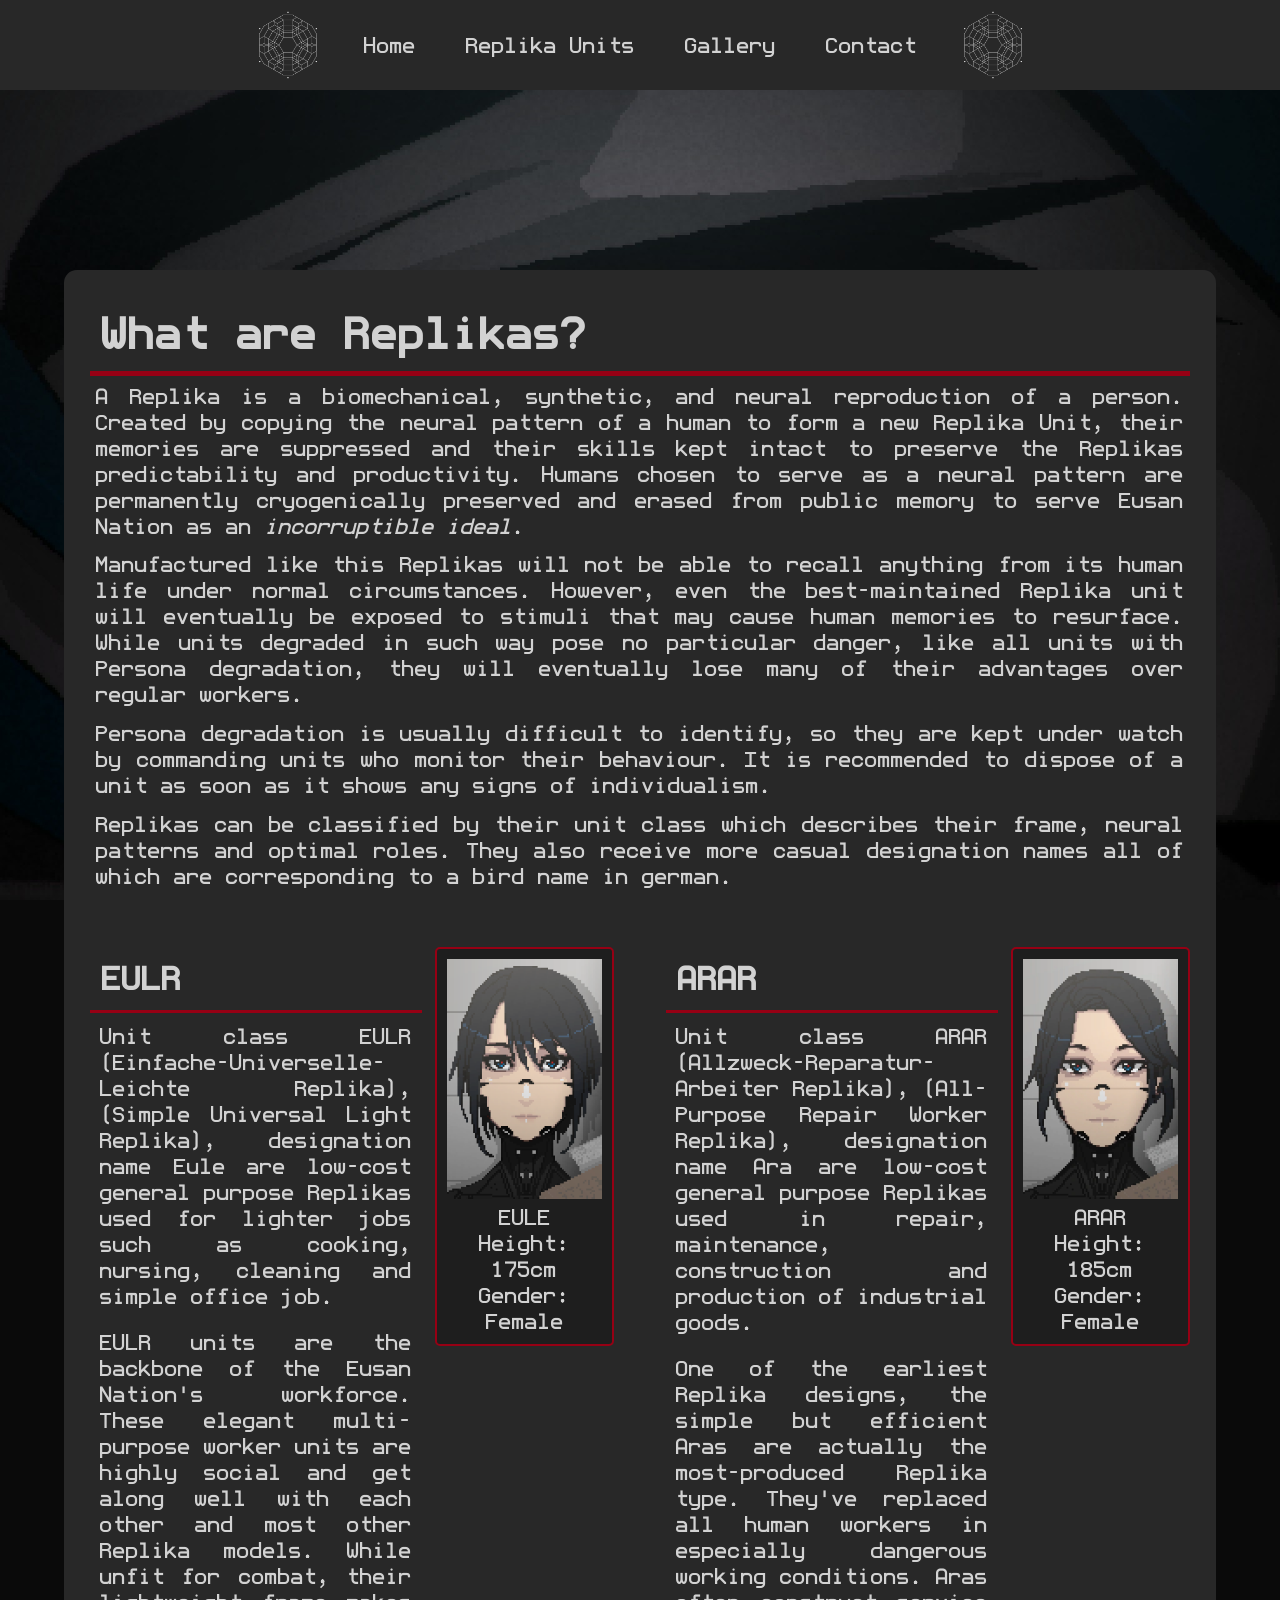
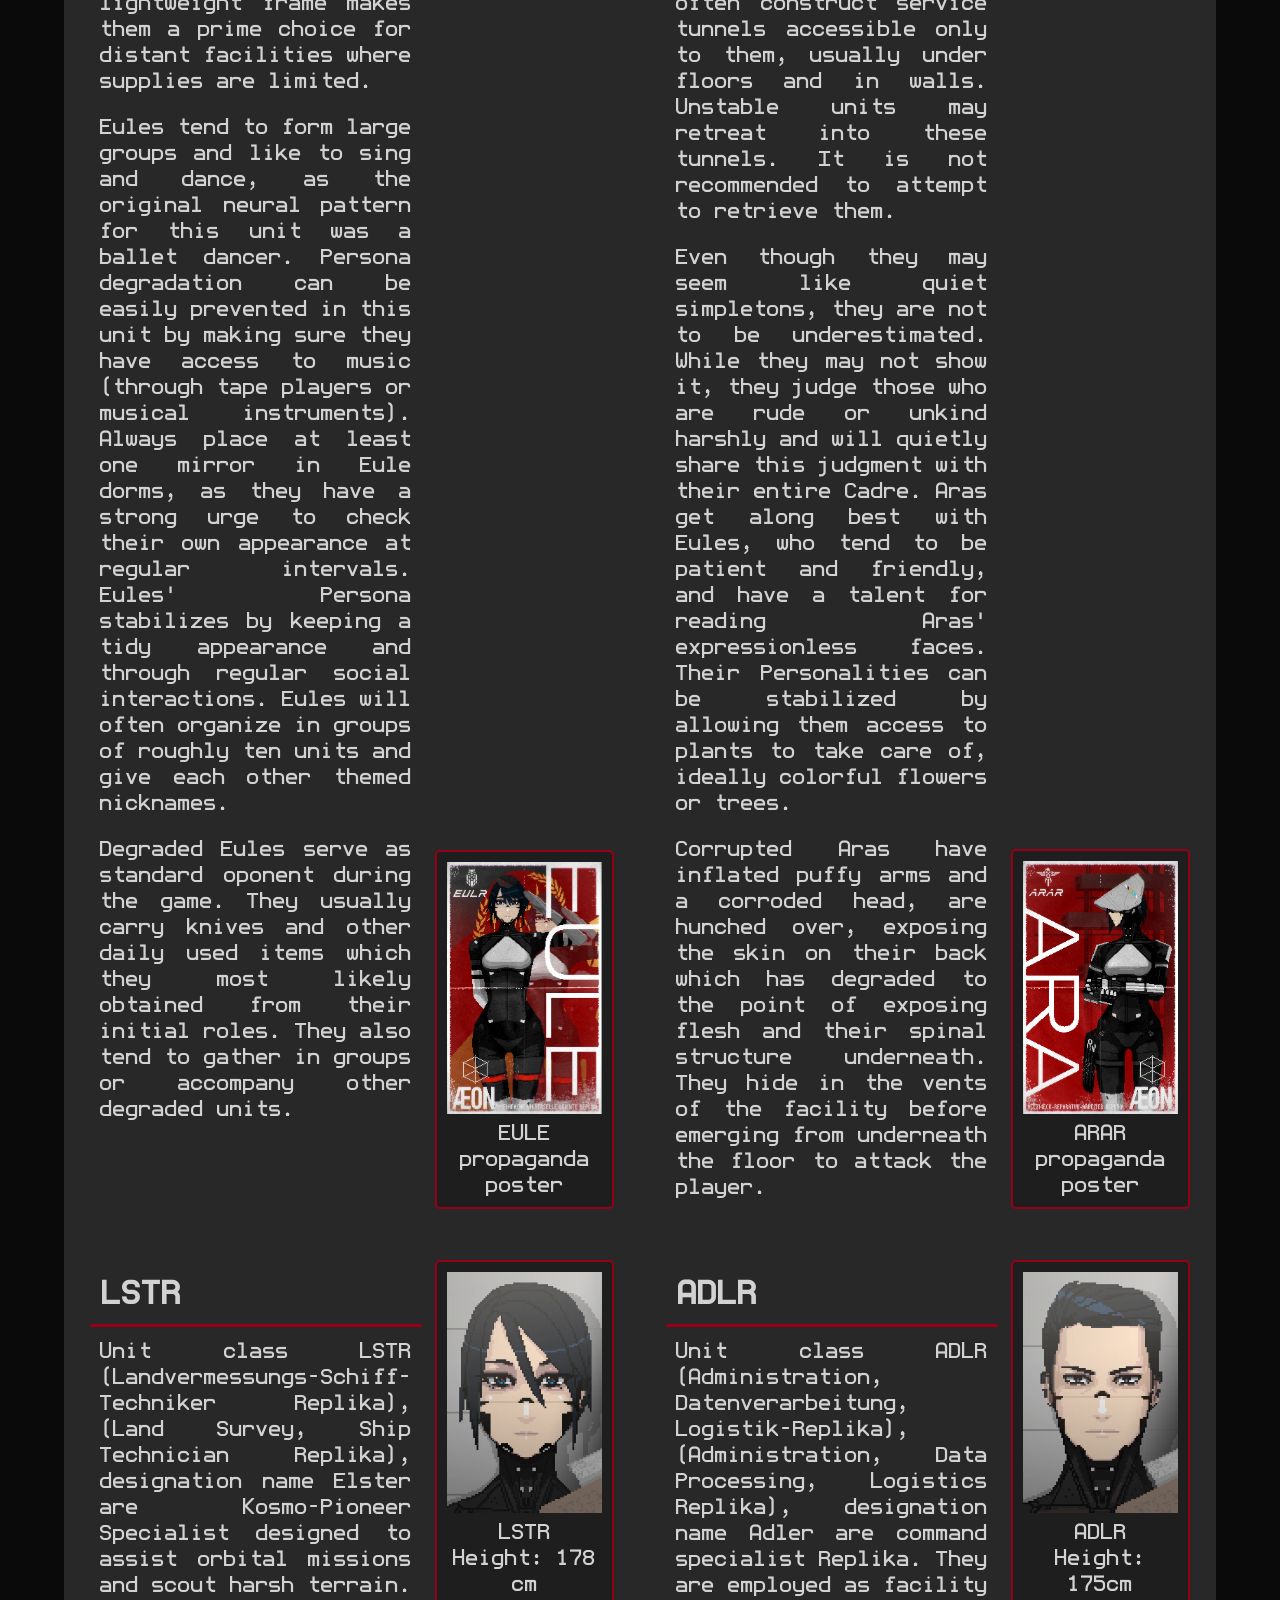
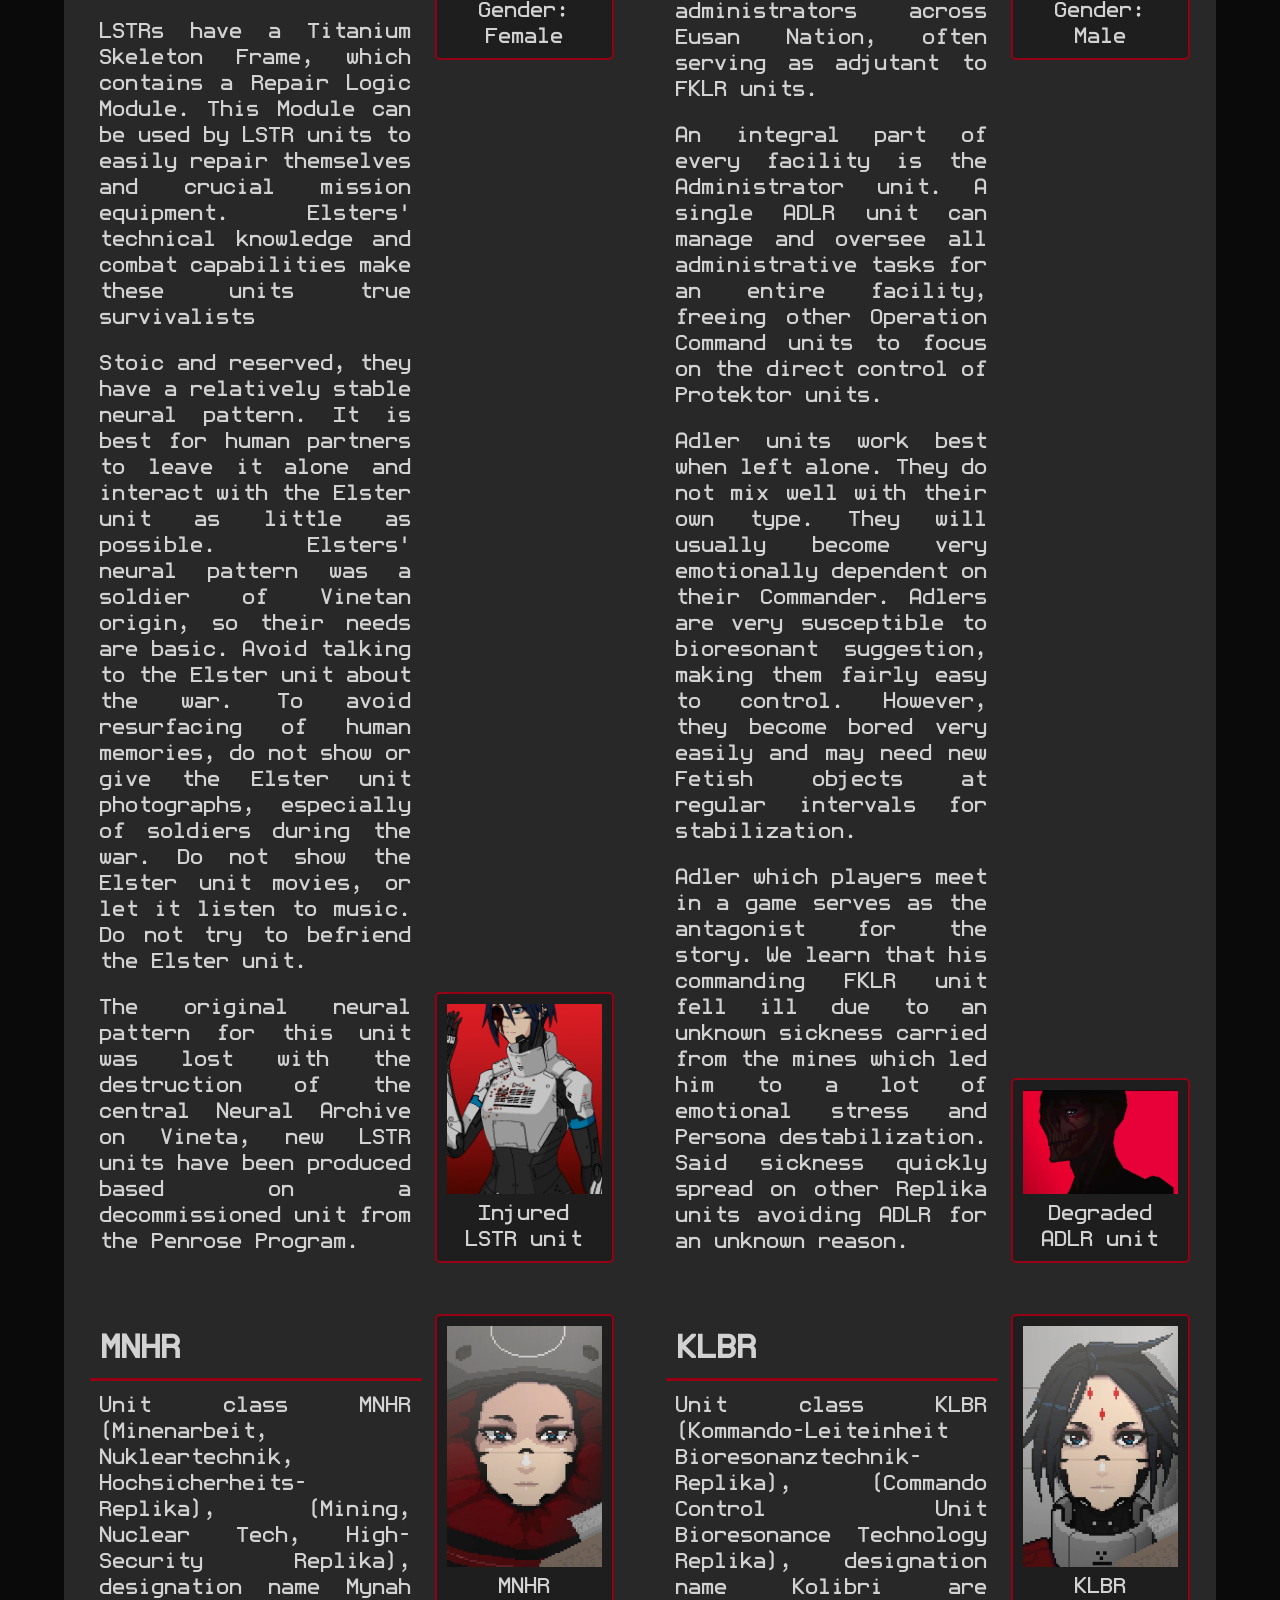
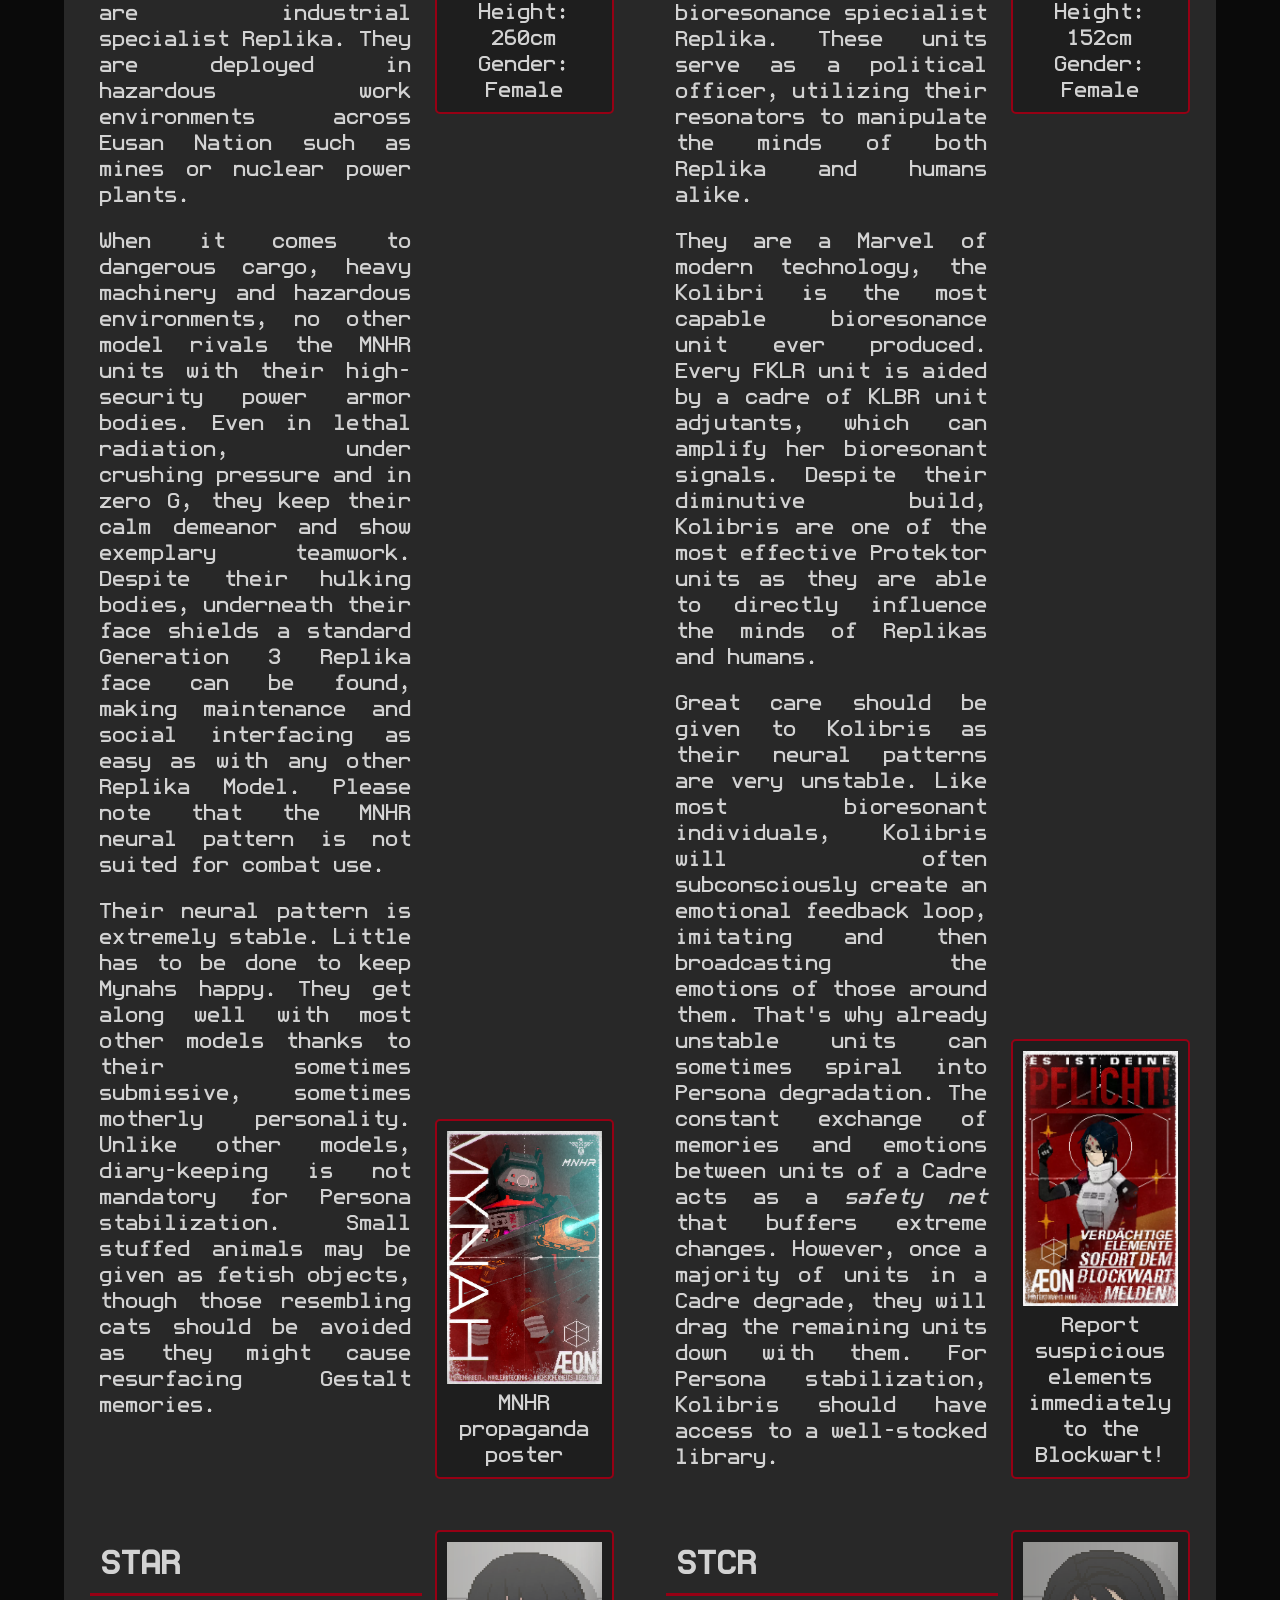
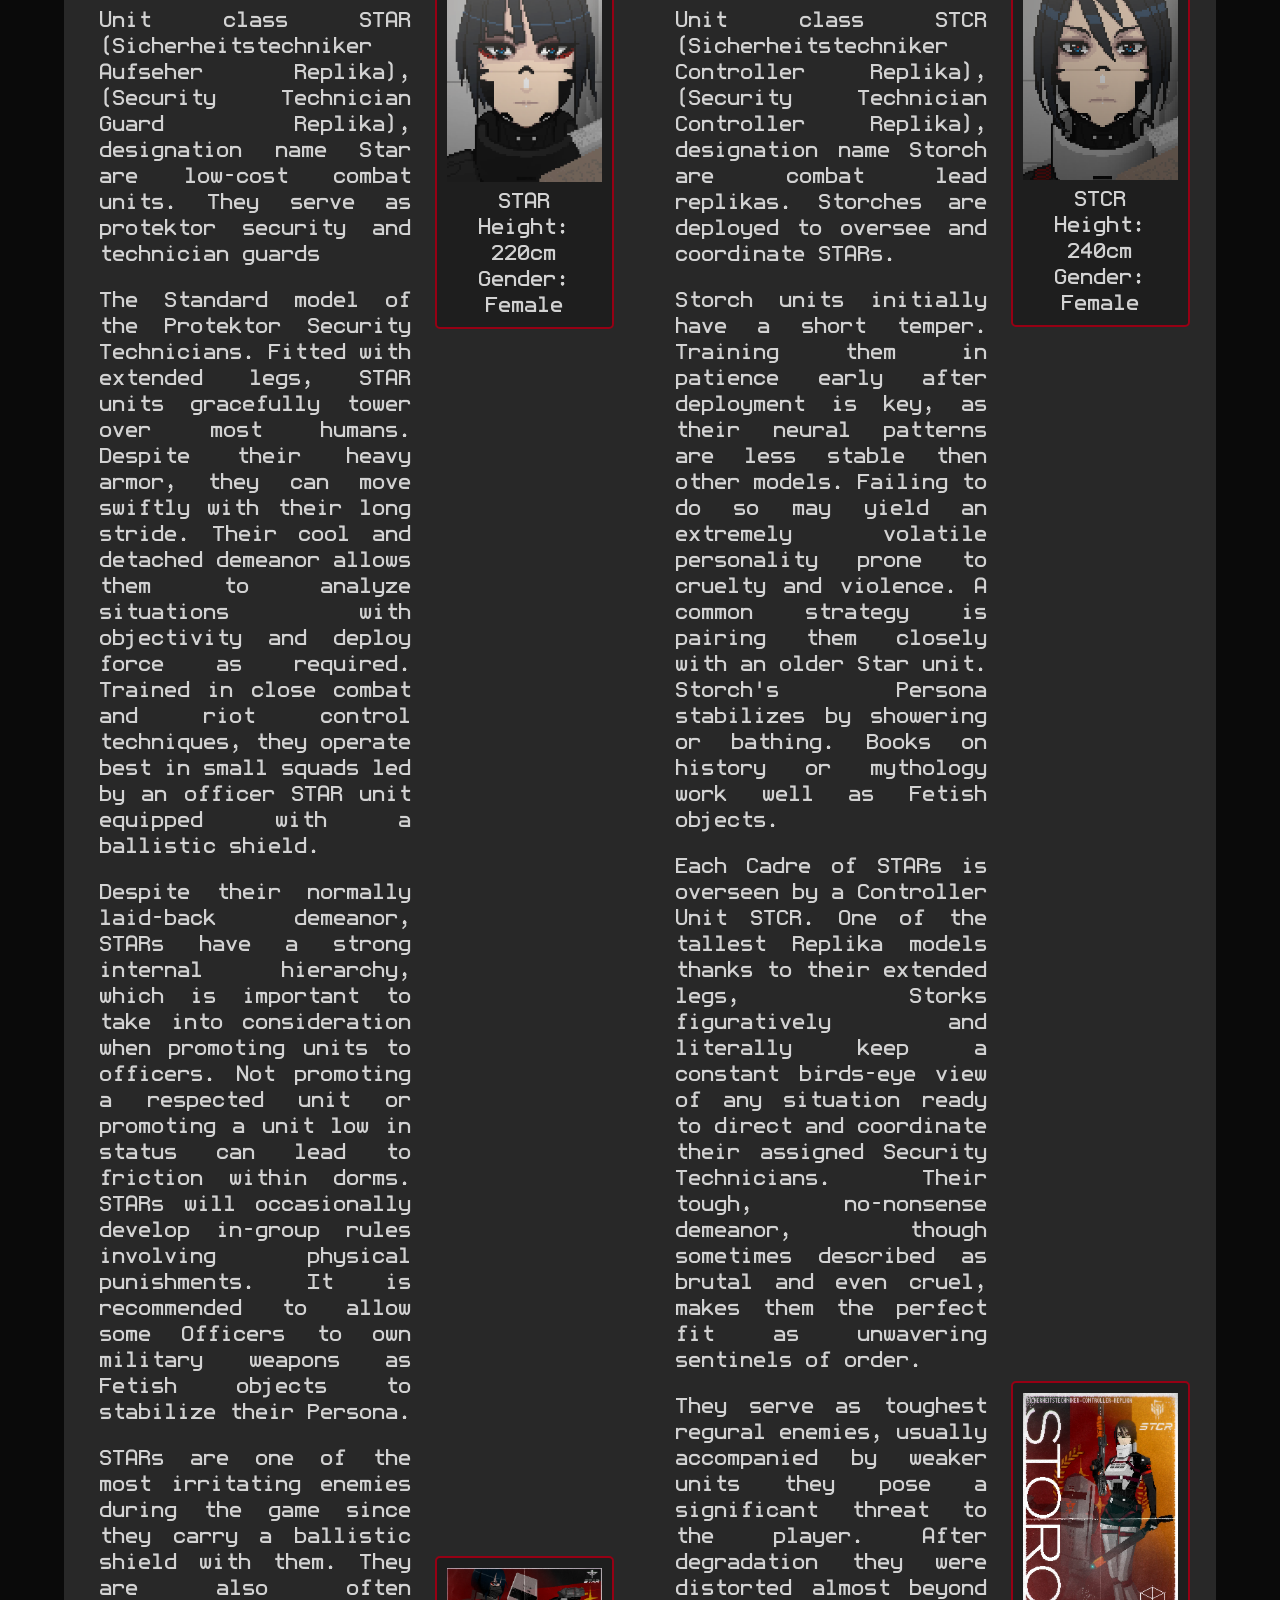
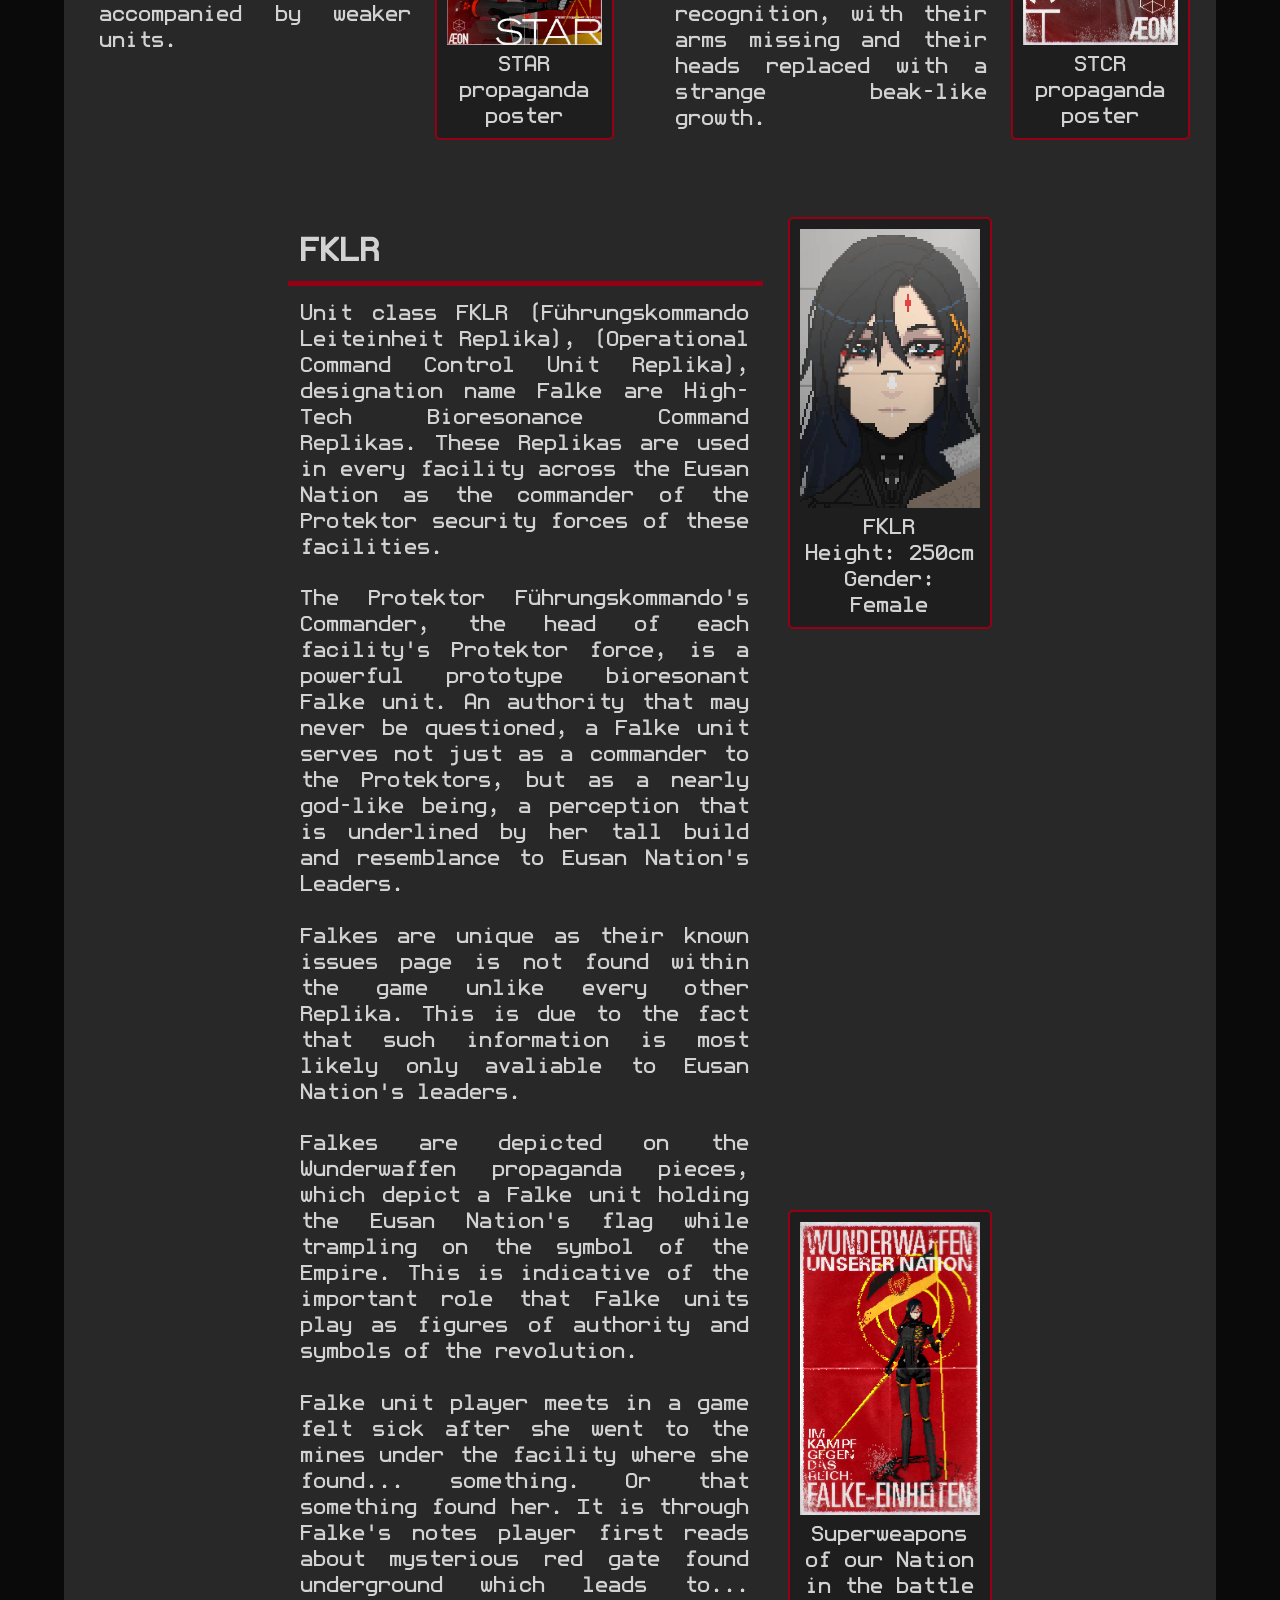
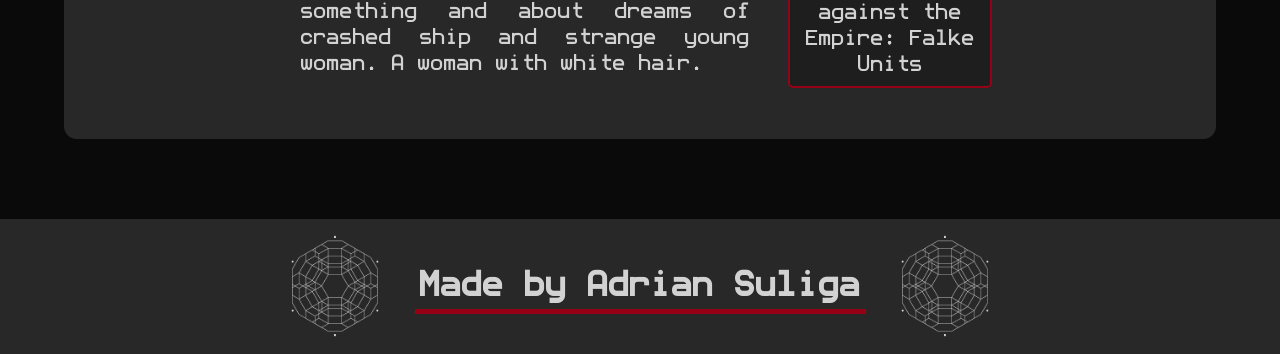
<file: replika.html>
<!DOCTYPE html>
<html lang="en">
  <head>
    <meta
      name="keywords"
      ,
      content="SIGNALIS, survival-horror, Replika, Rose-Engine, Elster"
    />
    <meta
      name="description"
      ,
      content="Introduction to world and lore of Signalis - a 2022 survival-horror game"
    />
    <meta name="author" , content="Adrian Suliga" />
    <title>SIGNALIS · Replika Units</title>
    <link rel="stylesheet" href="styles/navbar.css" />
    <link rel="stylesheet" href="styles/global.css" />
    <link rel="stylesheet" href="styles/replika.css" />
    <link rel="stylesheet" href="styles/footer.css" />
    <link rel="icon" type="image/x-icon" href="resources/icons/favicon.png" />
    <script src="scripts/menu_responsive.js"></script>
  </head>
  <body>
    <header>
      <nav id="mynavbar" class="navbar">
        <img
          src="resources/icons/game_logo.png"
          class="nav_bar_img"
          alt="Game Logo, a hexagon with complicated pattern"
        />
        <div class="menu_top_container">
          <a href="index.html" class="nav_bar_link" id="home_link">Home</a>
          <img
            class="menu_hidden"
            onclick="menuToggle()"
            src="resources/icons/navbar_hidden.png"
          />
        </div>
        <a href="replika.html" class="nav_bar_link">Replika Units</a>
        <a href="gallery.html" class="nav_bar_link">Gallery</a>
        <a href="contact.html" class="nav_bar_link">Contact</a>
        <img
          src="resources/icons/game_logo.png"
          class="nav_bar_img"
          alt="Game Logo, a hexagon with complicated pattern"
        />
      </nav>
    </header>
    <main>
      <article>
        <div class="intro_container">
          <h1>What are Replikas?</h1>
          <p class="article_paragraph">
            A Replika is a biomechanical, synthetic, and neural reproduction of
            a person. Created by copying the neural pattern of a human to form a
            new Replika Unit, their memories are suppressed and their skills
            kept intact to preserve the Replikas predictability and
            productivity. Humans chosen to serve as a neural pattern are
            permanently cryogenically preserved and erased from public memory to
            serve Eusan Nation as an <i>incorruptible ideal</i>.
          </p>
          <p class="article_paragraph">
            Manufactured like this Replikas will not be able to recall anything
            from its human life under normal circumstances. However, even the
            best-maintained Replika unit will eventually be exposed to stimuli
            that may cause human memories to resurface. While units degraded in
            such way pose no particular danger, like all units with Persona
            degradation, they will eventually lose many of their advantages over
            regular workers.
          </p>
          <p class="article_paragraph">
            Persona degradation is usually difficult to identify, so they are
            kept under watch by commanding units who monitor their behaviour. It
            is recommended to dispose of a unit as soon as it shows any signs of
            individualism.
          </p>
          <p class="article_paragraph">
            Replikas can be classified by their unit class which describes their
            frame, neural patterns and optimal roles. They also receive more
            casual designation names all of which are corresponding to a bird
            name in german.
          </p>
        </div>
        <div class="grid_container">
          <div class="grid_item">
            <div class="grid_item_text">
              <h2>EULR</h2>
              <p>
                Unit class EULR (Einfache-Universelle-Leichte Replika), (Simple
                Universal Light Replika), designation name Eule are low-cost
                general purpose Replikas used for lighter jobs such as cooking,
                nursing, cleaning and simple office job.
              </p>
              <p>
                EULR units are the backbone of the Eusan Nation's workforce.
                These elegant multi-purpose worker units are highly social and
                get along well with each other and most other Replika models.
                While unfit for combat, their lightweight frame makes them a
                prime choice for distant facilities where supplies are limited.
              </p>
              <p>
                Eules tend to form large groups and like to sing and dance, as
                the original neural pattern for this unit was a ballet dancer.
                Persona degradation can be easily prevented in this unit by
                making sure they have access to music (through tape players or
                musical instruments). Always place at least one mirror in Eule
                dorms, as they have a strong urge to check their own appearance
                at regular intervals. Eules' Persona stabilizes by keeping a
                tidy appearance and through regular social interactions. Eules
                will often organize in groups of roughly ten units and give each
                other themed nicknames.
              </p>
              <p>
                Degraded Eules serve as standard oponent during the game. They
                usually carry knives and other daily used items which they most
                likely obtained from their initial roles. They also tend to
                gather in groups or accompany other degraded units.
              </p>
            </div>
            <div class="grid_item_photos">
              <figure class="replika_figure">
                <img class="replika_img" src="resources/images/EULR_id.webp" />
                <figcaption class="replika_figcaption">
                  EULE<br />Height: 175cm<br />Gender: Female
                </figcaption>
              </figure>
              <figure class="replika_figure">
                <img
                  class="replika_img"
                  src="resources/images/EULE_poster.webp"
                />
                <figcaption class="replika_figcaption">
                  EULE propaganda poster
                </figcaption>
              </figure>
            </div>
          </div>
          <div class="grid_item">
            <div class="grid_item_text">
              <h2>ARAR</h2>
              <p>
                Unit class ARAR (Allzweck-Reparatur-Arbeiter Replika),
                (All-Purpose Repair Worker Replika), designation name Ara are
                low-cost general purpose Replikas used in repair, maintenance,
                construction and production of industrial goods.
              </p>
              <p>
                One of the earliest Replika designs, the simple but efficient
                Aras are actually the most-produced Replika type. They've
                replaced all human workers in especially dangerous working
                conditions. Aras often construct service tunnels accessible only
                to them, usually under floors and in walls. Unstable units may
                retreat into these tunnels. It is not recommended to attempt to
                retrieve them.
              </p>
              <p>
                Even though they may seem like quiet simpletons, they are not to
                be underestimated. While they may not show it, they judge those
                who are rude or unkind harshly and will quietly share this
                judgment with their entire Cadre. Aras get along best with
                Eules, who tend to be patient and friendly, and have a talent
                for reading Aras' expressionless faces. Their Personalities can
                be stabilized by allowing them access to plants to take care of,
                ideally colorful flowers or trees.
              </p>
              <p>
                Corrupted Aras have inflated puffy arms and a corroded head, are
                hunched over, exposing the skin on their back which has degraded
                to the point of exposing flesh and their spinal structure
                underneath. They hide in the vents of the facility before
                emerging from underneath the floor to attack the player.
              </p>
            </div>
            <div class="grid_item_photos">
              <figure class="replika_figure">
                <img class="replika_img" src="resources/images/ARA_id.webp" />
                <figcaption class="replika_figcaption">
                  ARAR<br />Height: 185cm<br />Gender: Female
                </figcaption>
              </figure>
              <figure class="replika_figure">
                <img
                  class="replika_img"
                  src="resources/images/ARA_poster.webp"
                />
                <figcaption class="replika_figcaption">
                  ARAR propaganda poster
                </figcaption>
              </figure>
            </div>
          </div>
          <div class="grid_item">
            <div class="grid_item_text">
              <h2>LSTR</h2>
              <p>
                Unit class LSTR (Landvermessungs-Schiff-Techniker Replika),
                (Land Survey, Ship Technician Replika), designation name Elster
                are Kosmo-Pioneer Specialist designed to assist orbital missions
                and scout harsh terrain.
              </p>
              <p>
                LSTRs have a Titanium Skeleton Frame, which contains a Repair
                Logic Module. This Module can be used by LSTR units to easily
                repair themselves and crucial mission equipment. Elsters'
                technical knowledge and combat capabilities make these units
                true survivalists
              </p>
              <p>
                Stoic and reserved, they have a relatively stable neural
                pattern. It is best for human partners to leave it alone and
                interact with the Elster unit as little as possible. Elsters'
                neural pattern was a soldier of Vinetan origin, so their needs
                are basic. Avoid talking to the Elster unit about the war. To
                avoid resurfacing of human memories, do not show or give the
                Elster unit photographs, especially of soldiers during the war.
                Do not show the Elster unit movies, or let it listen to music.
                Do not try to befriend the Elster unit.
              </p>
              <p>
                The original neural pattern for this unit was lost with the
                destruction of the central Neural Archive on Vineta, new LSTR
                units have been produced based on a decommissioned unit from the
                Penrose Program.
              </p>
            </div>
            <div class="grid_item_photos">
              <figure class="replika_figure">
                <img class="replika_img" src="resources/images/LSTR_id.webp" />
                <figcaption class="replika_figcaption">
                  LSTR<br />Height: 178 cm<br />Gender: Female
                </figcaption>
              </figure>
              <figure class="replika_figure">
                <img
                  class="replika_img"
                  src="resources/images/LSTR_injured.png"
                />
                <figcaption class="replika_figcaption">
                  Injured LSTR unit
                </figcaption>
              </figure>
            </div>
          </div>
          <div class="grid_item">
            <div class="grid_item_text">
              <h2>ADLR</h2>
              <p>
                Unit class ADLR (Administration, Datenverarbeitung,
                Logistik-Replika), (Administration, Data Processing, Logistics
                Replika), designation name Adler are command specialist Replika.
                They are employed as facility administrators across Eusan
                Nation, often serving as adjutant to FKLR units.
              </p>
              <p>
                An integral part of every facility is the Administrator unit. A
                single ADLR unit can manage and oversee all administrative tasks
                for an entire facility, freeing other Operation Command units to
                focus on the direct control of Protektor units.
              </p>
              <p>
                Adler units work best when left alone. They do not mix well with
                their own type. They will usually become very emotionally
                dependent on their Commander. Adlers are very susceptible to
                bioresonant suggestion, making them fairly easy to control.
                However, they become bored very easily and may need new Fetish
                objects at regular intervals for stabilization.
              </p>
              <p>
                Adler which players meet in a game serves as the antagonist for
                the story. We learn that his commanding FKLR unit fell ill due
                to an unknown sickness carried from the mines which led him to a
                lot of emotional stress and Persona destabilization. Said
                sickness quickly spread on other Replika units avoiding ADLR for
                an unknown reason.
              </p>
            </div>
            <div class="grid_item_photos">
              <figure class="replika_figure">
                <img class="replika_img" src="resources/images/ADLR_id.webp" />
                <figcaption class="replika_figcaption">
                  ADLR<br />Height: 175cm<br />Gender: Male
                </figcaption>
              </figure>
              <figure class="replika_figure">
                <img class="replika_img" src="resources/images/ADLR_2.webp" />
                <figcaption class="replika_figcaption">
                  Degraded ADLR unit
                </figcaption>
              </figure>
            </div>
          </div>
          <div class="grid_item">
            <div class="grid_item_text">
              <h2>MNHR</h2>
              <p>
                Unit class MNHR (Minenarbeit, Nukleartechnik,
                Hochsicherheits-Replika), (Mining, Nuclear Tech, High-Security
                Replika), designation name Mynah are industrial specialist
                Replika. They are deployed in hazardous work environments across
                Eusan Nation such as mines or nuclear power plants.
              </p>
              <p>
                When it comes to dangerous cargo, heavy machinery and hazardous
                environments, no other model rivals the MNHR units with their
                high-security power armor bodies. Even in lethal radiation,
                under crushing pressure and in zero G, they keep their calm
                demeanor and show exemplary teamwork. Despite their hulking
                bodies, underneath their face shields a standard Generation 3
                Replika face can be found, making maintenance and social
                interfacing as easy as with any other Replika Model. Please note
                that the MNHR neural pattern is not suited for combat use.
              </p>
              <p>
                Their neural pattern is extremely stable. Little has to be done
                to keep Mynahs happy. They get along well with most other models
                thanks to their sometimes submissive, sometimes motherly
                personality. Unlike other models, diary-keeping is not mandatory
                for Persona stabilization. Small stuffed animals may be given as
                fetish objects, though those resembling cats should be avoided
                as they might cause resurfacing Gestalt memories.
              </p>
            </div>
            <div class="grid_item_photos">
              <figure class="replika_figure">
                <img class="replika_img" src="resources/images/MYNAH_id.webp" />
                <figcaption class="replika_figcaption">
                  MNHR<br />Height: 260cm<br />Gender: Female
                </figcaption>
              </figure>
              <figure class="replika_figure">
                <img
                  class="replika_img"
                  src="resources/images/MYNAH_poster.webp"
                />
                <figcaption class="replika_figcaption">
                  MNHR propaganda poster
                </figcaption>
              </figure>
            </div>
          </div>
          <div class="grid_item">
            <div class="grid_item_text">
              <h2>KLBR</h2>
              <p>
                Unit class KLBR (Kommando-Leiteinheit
                Bioresonanztechnik-Replika), (Commando Control Unit Bioresonance
                Technology Replika), designation name Kolibri are bioresonance
                spiecialist Replika. These units serve as a political officer,
                utilizing their resonators to manipulate the minds of both
                Replika and humans alike.
              </p>
              <p>
                They are a Marvel of modern technology, the Kolibri is the most
                capable bioresonance unit ever produced. Every FKLR unit is
                aided by a cadre of KLBR unit adjutants, which can amplify her
                bioresonant signals. Despite their diminutive build, Kolibris
                are one of the most effective Protektor units as they are able
                to directly influence the minds of Replikas and humans.
              </p>
              <p>
                Great care should be given to Kolibris as their neural patterns
                are very unstable. Like most bioresonant individuals, Kolibris
                will often subconsciously create an emotional feedback loop,
                imitating and then broadcasting the emotions of those around
                them. That's why already unstable units can sometimes spiral
                into Persona degradation. The constant exchange of memories and
                emotions between units of a Cadre acts as a <i>safety net</i>
                that buffers extreme changes. However, once a majority of units
                in a Cadre degrade, they will drag the remaining units down with
                them. For Persona stabilization, Kolibris should have access to
                a well-stocked library.
              </p>
            </div>
            <div class="grid_item_photos">
              <figure class="replika_figure">
                <img class="replika_img" src="resources/images/KLBR_id.webp" />
                <figcaption class="replika_figcaption">
                  KLBR<br />Height: 152cm<br />Gender: Female
                </figcaption>
              </figure>
              <figure class="replika_figure">
                <img
                  class="replika_img"
                  src="resources/images/KLBR_poster.webp"
                />
                <figcaption class="replika_figcaption">
                  Report suspicious elements immediately to the Blockwart!
                </figcaption>
              </figure>
            </div>
          </div>
          <div class="grid_item">
            <div class="grid_item_text">
              <h2>STAR</h2>
              <p>
                Unit class STAR (Sicherheitstechniker Aufseher Replika),
                (Security Technician Guard Replika), designation name Star are
                low-cost combat units. They serve as protektor security and
                technician guards
              </p>
              <p>
                The Standard model of the Protektor Security Technicians. Fitted
                with extended legs, STAR units gracefully tower over most
                humans. Despite their heavy armor, they can move swiftly with
                their long stride. Their cool and detached demeanor allows them
                to analyze situations with objectivity and deploy force as
                required. Trained in close combat and riot control techniques,
                they operate best in small squads led by an officer STAR unit
                equipped with a ballistic shield.
              </p>
              <p>
                Despite their normally laid-back demeanor, STARs have a strong
                internal hierarchy, which is important to take into
                consideration when promoting units to officers. Not promoting a
                respected unit or promoting a unit low in status can lead to
                friction within dorms. STARs will occasionally develop in-group
                rules involving physical punishments. It is recommended to allow
                some Officers to own military weapons as Fetish objects to
                stabilize their Persona.
              </p>
              <p>
                STARs are one of the most irritating enemies during the game
                since they carry a ballistic shield with them. They are also
                often accompanied by weaker units.
              </p>
            </div>
            <div class="grid_item_photos">
              <figure class="replika_figure">
                <img class="replika_img" src="resources/images/STAR_id.webp" />
                <figcaption class="replika_figcaption">
                  STAR<br />Height: 220cm<br />Gender: Female
                </figcaption>
              </figure>
              <figure class="replika_figure">
                <img
                  class="replika_img"
                  src="resources/images/STAR_poster.webp"
                />
                <figcaption class="replika_figcaption">
                  STAR propaganda poster
                </figcaption>
              </figure>
            </div>
          </div>
          <div class="grid_item">
            <div class="grid_item_text">
              <h2>STCR</h2>
              <p>
                Unit class STCR (Sicherheitstechniker Controller Replika),
                (Security Technician Controller Replika), designation name
                Storch are combat lead replikas. Storches are deployed to
                oversee and coordinate STARs.
              </p>
              <p>
                Storch units initially have a short temper. Training them in
                patience early after deployment is key, as their neural patterns
                are less stable then other models. Failing to do so may yield an
                extremely volatile personality prone to cruelty and violence. A
                common strategy is pairing them closely with an older Star unit.
                Storch's Persona stabilizes by showering or bathing. Books on
                history or mythology work well as Fetish objects.
              </p>
              <p>
                Each Cadre of STARs is overseen by a Controller Unit STCR. One
                of the tallest Replika models thanks to their extended legs,
                Storks figuratively and literally keep a constant birds-eye view
                of any situation ready to direct and coordinate their assigned
                Security Technicians. Their tough, no-nonsense demeanor, though
                sometimes described as brutal and even cruel, makes them the
                perfect fit as unwavering sentinels of order.
              </p>
              <p>
                They serve as toughest regural enemies, usually accompanied by
                weaker units they pose a significant threat to the player. After
                degradation they were distorted almost beyond recognition, with
                their arms missing and their heads replaced with a strange
                beak-like growth.
              </p>
            </div>
            <div class="grid_item_photos">
              <figure class="replika_figure">
                <img
                  class="replika_img"
                  src="resources/images/STORCH_id.webp"
                />
                <figcaption class="replika_figcaption">
                  STCR<br />Height: 240cm<br />Gender: Female
                </figcaption>
              </figure>
              <figure class="replika_figure">
                <img
                  class="replika_img"
                  src="resources/images/STORCH_poster.webp"
                />
                <figcaption class="replika_figcaption">
                  STCR propaganda poster
                </figcaption>
              </figure>
            </div>
          </div>
        </div>
        <div class="falke_container">
          <div class="falke_text">
            <h1>FKLR</h1>
            <p>
              Unit class FKLR (Führungskommando Leiteinheit Replika),
              (Operational Command Control Unit Replika), designation name Falke
              are High-Tech Bioresonance Command Replikas. These Replikas are
              used in every facility across the Eusan Nation as the commander of
              the Protektor security forces of these facilities.
            </p>
            <p>
              The Protektor Führungskommando's Commander, the head of each
              facility's Protektor force, is a powerful prototype bioresonant
              Falke unit. An authority that may never be questioned, a Falke
              unit serves not just as a commander to the Protektors, but as a
              nearly god-like being, a perception that is underlined by her tall
              build and resemblance to Eusan Nation's Leaders.
            </p>
            <p>
              Falkes are unique as their known issues page is not found within
              the game unlike every other Replika. This is due to the fact that
              such information is most likely only avaliable to Eusan Nation's
              leaders.
            </p>
            <p>
              Falkes are depicted on the Wunderwaffen propaganda pieces, which
              depict a Falke unit holding the Eusan Nation's flag while
              trampling on the symbol of the Empire. This is indicative of the
              important role that Falke units play as figures of authority and
              symbols of the revolution.
            </p>
            <p>
              Falke unit player meets in a game felt sick after she went to the
              mines under the facility where she found... something. Or that
              something found her. It is through Falke's notes player first
              reads about mysterious red gate found underground which leads
              to... something and about dreams of crashed ship and strange young
              woman. A woman with white hair.
            </p>
          </div>
          <div class="falke_photo">
            <figure class="replika_figure">
              <img class="replika_img" src="resources/images/FKLR_id.webp" />
              <figcaption class="replika_figcaption">
                FKLR<br />Height: 250cm<br />Gender: Female
              </figcaption>
            </figure>
            <figure class="replika_figure">
              <img
                class="replika_img"
                src="resources/images/WunderWaffen_poster.webp"
              />
              <figcaption class="replika_figcaption">
                Superweapons of our Nation in the battle against the Empire:
                Falke Units
              </figcaption>
            </figure>
          </div>
        </div>
      </article>
    </main>
    <footer>
      <img class="footer_image" src="resources/icons/game_logo.png" />
      <h1>Made by Adrian Suliga</h1>
      <img class="footer_image" src="resources/icons/game_logo.png" />
    </footer>
  </body>
</html>
</file>
<file: styles/global.css>
@font-face {
    font-family: stdFont;
    src: url(../resources/fonts/monoMMM_5.ttf);
}

:root {
    --my_white: rgb(210, 210, 210);
    --my_gray: rgb(40, 40, 40);
    --my_dark: rgb(30, 30, 30);
    --my_red: rgb(150, 0, 20);
}

* {
    margin: 0;
    padding: 0;
    box-sizing: border-box;
    font-family: stdFont;
}

body {
    background-color: rgb(10, 10, 10);
    background-image: url(../resources/images/main_background.png);
    background-attachment: fixed;
    background-size: cover;
    background-position: center;
}

@media only screen and (orientation: portrait) {
    body {
        background-image: url(../resources/images/main_background_2.webp);
    }
}
</file>
<file: styles/navbar.css>
nav {
    font-family: stdFont;
    background-color: var(--my_gray);
    display: flex;
    align-items: center;
    justify-content: center;
    overflow: hidden;
    gap: 30px;
    height: 10vh;
}

.nav_bar_img {
    height: 80%;
}

.nav_bar_link {
    max-width: 20%;
    max-height: 80%;
    font-size: 20px;
    text-decoration: none;
    text-wrap: nowrap;
    padding: 10px;
}

.nav_bar_link:link, .nav_bar_link:visited {
    color: var(--my_white);
}

.nav_bar_link:hover {
    background-color: var(--my_dark);
    border-bottom: 3px solid var(--my_red);
    border-radius: 5px;
}

.nav_bar_link:active {
    background-color: rgb(60, 60, 60);
}

.menu_hidden {
    display: none;
}

@media screen and (max-width: 1000px) {
    .navbar {
        justify-content: space-between;
    }

    #home_link {
        display: block;
        font-size: 24px;
    }

    .nav_bar_img, .nav_bar_link {
        display: none;
    }

    .menu_top_container {
        display: flex;
        justify-content: space-between;
        align-items: center;
        height: 10vh;
        width: 100%;
        padding: 10px;
    }

    .menu_hidden {
        display: block;
        height: 80%;
        width: 10%;
    }
}

@media screen and (max-width: 1000px) {
    .navbar.responsive {
        flex-direction: column;
        height: auto;
        align-items: start;
        padding: 10px;
    }

    .navbar.responsive .nav_bar_link {
        display: block;
        height: 10vh;
        max-width: 100%;
        width: 30%;
        padding: 10px;
        font-size: 24px;
        text-align: left;
        align-content: center;
        text-decoration: none;
        color: var(--my_white);
    }

    .navbar.responsive .nav_bar_link:hover {
        border-bottom: 3px solid var(--my_red);
        border-radius: 5px;
    }

    .navbar.responsive .menu_top_container {
        padding: 0px;
        display: flex;
        justify-content: space-between;
        align-items: center;
        width: 100%;
    }
}
</file>
<file: styles/hero_section.css>
section {
    opacity: 1.0;
    color: var(--my_white);
    height: 90vh;
    justify-content: center;
    align-items: center;
}

#hero_div {
    width: 100%;
    height: 100%;
    text-align: center;
    position: relative;
    top: 33%;
    right: 33%;
}

#hero_title {
    font-size: 5vw;
}

#hero_subtitle {
    font-size: 1.75vw;
}

@media only screen and (orientation: portrait) {
    #hero_div {
        position: relative;
        top: 40%;
        left: 0%;
        
    }

    #hero_title {
        font-size: 80px;
    }
    
    #hero_subtitle {
        font-size: 30px;
    }
}
</file>
<file: styles/article.css>
article {
    margin-top: 80px;
    margin-bottom: 80px;
    width: 70%;
    margin-left: 15%;
    margin-right: 15%;
    background-color: var(--my_gray);
    color: var(--my_white);
    text-align: justify;
    border-radius: 1vw;
    font-size: 20px;
}

.paragraph_wrapper {
    display: flex;
}

.paragraph_container {
    padding: 2vw;
    width: 70%;
}

.paragraph_container h1 {
    text-align: left;
    border-bottom: 5px solid var(--my_red);
    padding: 1vw;
    font-size: 40px;
}

.article_paragraph {
    padding: 0.5vw;
}

.article_quote {
    background-color: var(--my_dark);
    text-align: center;
    padding: 1vw;
    margin: 1vw;
    border-radius: 1vw;
    border: 1px solid var(--my_red);
}

.photo_container {
    width: 30%;
    display: flex;
    flex-direction: column;
    justify-content: space-between;
}

.p1_fig_up {
    margin-top: 3vw;
}

.p1_fig_bot {
    margin-bottom: 3vw;
}

.article_figure {
    padding: 1vw;
    margin: 1vw 1vw 1vw 0vw;
    background-color: var(--my_dark);
    border: 5px solid var(--my_red);
    border-radius: 1vw;
}

.article_figcaption {
    font-size: 20px;
    text-align: center;
    border-bottom: 5px solid var(--my_red);
}

.article_image {
    width: 100%;
    height: auto;
}

@media only screen and (orientation: portrait) {
    article {
        margin-left: 5%;
        margin-right: 5%;
        width: 90%;
    }

    .paragraph_wrapper {
        flex-direction: column;
    }

    .paragraph_container {
        width: 100%;
    }

    .photo_container {
        width: 100%;
    }

    .article_figure {
        margin: 0% 10% 10% 10%;
        padding: 20px;
    }
}
</file>
<file: styles/footer.css>
footer {
    display: flex;
    align-items: center;
    justify-content: center;
    gap: 2%;
    height: 15vh;
    color: var(--my_white);
    background-color: var(--my_gray);
}

.footer_image {
    height: 80%;
}

footer h1 {
    text-align: center;
    padding: 5px;
    border-bottom: 5px solid var(--my_red);
}
</file>
<file: styles/contact.css>
.form_container {
    background-color: var(--my_gray);
    color: var(--my_white);
    width: 60%;
    margin-left: 20%;
    margin-right: 20%;
    margin-top: 20vh;
    margin-bottom: 20vh;
    padding: 1vw;
    border-radius: 1vw;
}

.form_container h1 {
    text-align: left;
    border-bottom: 5px solid var(--my_red);
    padding: 1vw;
    font-size: 36px;
}

.form_container p {
    padding: 0.5vw;
}

form {
    padding: 10px;
}

input[type=text], textarea, select {
    background-color: var(--my_white);
    padding: 10px;
    margin-top: 10px;
    margin-bottom: 10px;
    outline: none;
    width: 100%;
    border: none;
    resize: vertical;
    border: 2px solid var(--my_white);
    border-radius: 5px;
}

input[type=submit] {
    background-color: var(--my_white);
    padding: 10px;
    margin-top: 10px;
    margin-bottom: 10px;
    margin-left: 0%;
    margin-right: 70%;
    width: 30%;
    border: none;
    border: 2px solid var(--my_white);
    border-radius: 5px;
}

input[type=text]:focus, textarea:focus, 
input[type=submit]:focus, select:focus {
    border: 2px solid var(--my_red);
}
</file>
<file: styles/replika.css>
article {
    width: 90%;
    margin-left: 5%;
    margin-right: 5%;
    margin-top: 20vh;
    margin-bottom: 80px;
    background-color: var(--my_gray);
    color: var(--my_white);
    text-align: justify;
    border-radius: 1vw;
    font-size: 20px;
}

.intro_container {
    padding: 2vw;
}

.intro_container h1 {
    text-align: left;
    border-bottom: 5px solid var(--my_red);
    padding: 1vw;
    font-size: 40px;
}

.article_paragraph {
    padding: 0.5vw;
}

.grid_container {
    display: grid;
    grid-template-columns: auto auto;
}

.grid_item {
    display: flex;
    width: 100%;
    min-width: 0%;
    padding: 2vw;
    gap: 1vw;
}

.grid_item h2 {
    text-align: left;
    border-bottom: 3px solid var(--my_red);
    padding: 1vw;
    font-size: 30px;
}

.grid_item_text {
    width: 65%;
}

.grid_item_text p {
    padding: 10px;
}

.grid_item_photos {
    display: flex;
    flex-direction: column;
    justify-content: space-between;
    width: 35%;
}

.replika_figure {
    background-color: var(--my_dark);
    padding: 10px;
    border: 2px solid var(--my_red);
    border-radius: 5px;
}

.replika_img {
    width: 100%;
    height: auto;
}

.replika_figcaption {
    overflow: hidden;
    font-size: 20px;
    text-align: center;
}

.falke_container {
    display: flex;
    padding: 4vw;
    gap: 2vw;
    margin-left: 15%;
    margin-right: 15%;
    width: 70%;
}

.falke_text h1 {
    text-align: left;
    border-bottom: 5px solid var(--my_red);
    font-size: 30px;
    padding: 1vw;
}

.falke_text p {
    padding: 1vw;
}

.falke_text {
    width: 70%;
}

.falke_photo {
    width: 30%;
    display: flex;
    flex-direction: column;
    justify-content: space-between;
}

@media screen and (max-width: 1000px) {
    .grid_container {
        grid-template-columns: auto;
    }

    .falke_container {
        margin-left: 0%;
        margin-right: 0%;
        width: 100%;
        padding: 2vw;
    }

    .falke_photo {
        width: 35%;
    }

    .falke_text {
        width: 65%;
    }
}

@media screen and (max-width: 600px) {
    .grid_item {
        flex-direction: column;
    }

    .grid_item_text {
        width: 100%;
    }

    .grid_item_photos {
        width: 100%;
        gap: 20px;
    }

    .replika_figure {
        margin: 10%;
    }

    .replika_figcaption {
        font-size: 24px;
    }

    .falke_container {
        flex-direction: column;
    }

    .falke_text {
        width: 100%;
    }

    .falke_photo {
        width: 100%;
    }
}
</file>
